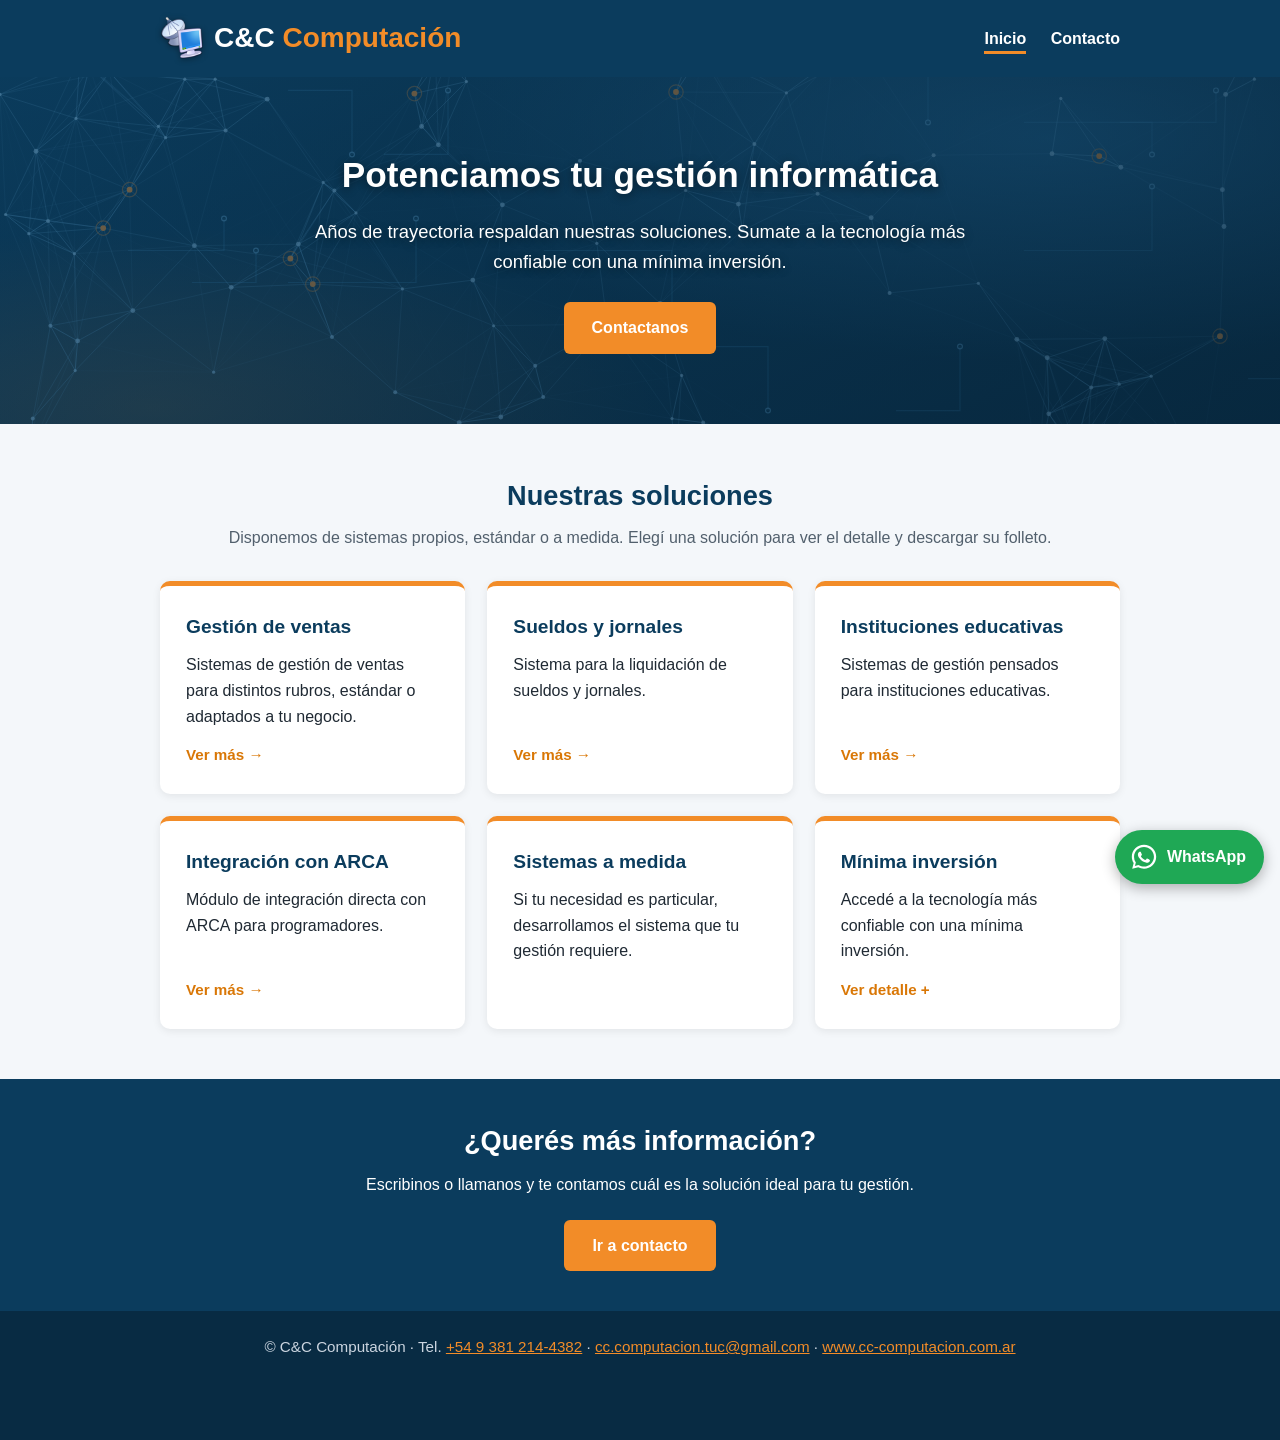
<file: index.html>
<!DOCTYPE html>
<html lang="es">
<head>
  <meta charset="UTF-8">
  <meta name="viewport" content="width=device-width, initial-scale=1">
  <title>C&C Computación | Sistemas de gestión</title>
  <meta name="description" content="C&C Computación: sistemas de gestión de ventas, sueldos y jornales, sistemas para instituciones educativas y módulo de integración con ARCA para programadores.">
  <link rel="icon" href="imagenes/favicon.ico" sizes="any">
  <link rel="icon" type="image/png" href="imagenes/logo.png">
  <link rel="canonical" href="https://cc-computacion.com.ar/">
  <link rel="stylesheet" href="estilos.css">
  <script type="application/ld+json">
  {
    "@context": "https://schema.org",
    "@type": "Organization",
    "name": "C&C Computación",
    "url": "https://cc-computacion.com.ar/",
    "logo": "https://cc-computacion.com.ar/imagenes/logo.png",
    "email": "cc.computacion.tuc@gmail.com",
    "telephone": "+54 9 381 2144382",
    "description": "Sistemas de gestión de ventas, sueldos y jornales, sistemas para instituciones educativas y módulo de integración con ARCA para programadores."
  }
  </script>
</head>
<body>

<header>
  <div class="contenedor">
    <a class="logo" href="index.html"><img src="imagenes/logo.png" alt="" width="44" height="44"><span class="nombre">C&amp;C <span>Computación</span></span></a>
    <nav>
      <a class="activo" href="index.html">Inicio</a>
      <a href="contacto.html">Contacto</a>
    </nav>
  </div>
</header>

<div class="portada">
  <h1>Potenciamos tu gestión informática</h1>
  <p>Años de trayectoria respaldan nuestras soluciones. Sumate a la tecnología más confiable con una mínima inversión.</p>
  <a class="boton" href="contacto.html">Contactanos</a>
</div>

<section id="soluciones">
  <div class="contenedor">
    <h2>Nuestras soluciones</h2>
    <p class="subtitulo">Disponemos de sistemas propios, estándar o a medida. Elegí una solución para ver el detalle y descargar su folleto.</p>

    <div class="tarjetas">

      <!-- Gestión de ventas -->
      <div class="tarjeta con-enlace">
        <h3>Gestión de ventas</h3>
        <p>Sistemas de gestión de ventas para distintos rubros, estándar o adaptados a tu negocio.</p>
        <a class="ver-mas" href="gestion-de-ventas.html">Ver más &rarr;</a>
      </div>

      <!-- Sueldos y jornales -->
      <div class="tarjeta con-enlace">
        <h3>Sueldos y jornales</h3>
        <p>Sistema para la liquidación de sueldos y jornales.</p>
        <a class="ver-mas" href="sueldos-y-jornales.html">Ver más &rarr;</a>
      </div>

      <!-- Instituciones educativas -->
      <div class="tarjeta con-enlace">
        <h3>Instituciones educativas</h3>
        <p>Sistemas de gestión pensados para instituciones educativas.</p>
        <a class="ver-mas" href="instituciones-educativas.html">Ver más &rarr;</a>
      </div>

      <!-- Integración con ARCA -->
      <div class="tarjeta con-enlace">
        <h3>Integración con ARCA</h3>
        <p>Módulo de integración directa con ARCA para programadores.</p>
        <a class="ver-mas" href="integracion-arca.html">Ver más &rarr;</a>
      </div>

      <!-- Sistemas a medida (sin detalle) -->
      <div class="tarjeta">
        <h3>Sistemas a medida</h3>
        <p>Si tu necesidad es particular, desarrollamos el sistema que tu gestión requiere.</p>
      </div>

      <!-- Mínima inversión -->
      <details class="tarjeta">
        <summary>
          <h3>Mínima inversión</h3>
          <span class="resumen">Accedé a la tecnología más confiable con una mínima inversión.</span>
          <span class="mas"></span>
        </summary>
        <div class="detalle">
          <p>Con una mínima inversión se instala el sistema en la modalidad actual, donde quedan habilitadas todas las funciones disponibles.</p>
          <div class="miniaturas">
            <a href="#v-cuota-1"><img src="imagenes/cuota-1.jpg" alt="Notebook con un sistema de gestión y una alcancía: grandes resultados con poca inversión" loading="lazy"></a>
          </div>
        </div>
      </details>

    </div>
  </div>
</section>

<div class="franja">
  <h2>¿Querés más información?</h2>
  <p>Escribinos o llamanos y te contamos cuál es la solución ideal para tu gestión.</p>
  <a class="boton" href="contacto.html">Ir a contacto</a>
</div>

<footer>
  <p>&copy; C&amp;C Computación &middot; Tel. <a href="tel:+5493812144382">+54 9 381 214-4382</a> &middot; <a href="mailto:cc.computacion.tuc@gmail.com">cc.computacion.tuc@gmail.com</a> &middot; <a href="https://cc-computacion.com.ar/">www.cc-computacion.com.ar</a></p>
</footer>

<!-- Visor de imágenes: se abre al tocar una miniatura, se cierra tocando la imagen o la X -->
<div class="visor" id="v-cuota-1"><a class="fondo" href="#cerrar"><img src="imagenes/cuota-1.jpg" alt="Notebook con un sistema de gestión y una alcancía: grandes resultados con poca inversión"></a><a class="cerrar" href="#cerrar" aria-label="Cerrar">&times;</a></div>


<!-- Botón flotante de WhatsApp (para cambiar el número: modificar 5493812144382 en el enlace) -->
<a class="wa-flotante" href="https://wa.me/5493812144382?text=Hola%2C%20quisiera%20consultar%20por%20sus%20sistemas" target="_blank" rel="noopener" aria-label="Escribinos por WhatsApp">
  <svg viewBox="0 0 32 32" width="30" height="30" aria-hidden="true"><path fill="#fff" d="M16 3C8.8 3 3 8.6 3 15.6c0 2.5.7 4.8 2 6.8L3.4 28.6l6.4-1.6c1.9 1 4 1.5 6.2 1.5 7.2 0 13-5.600 13-12.700S23.200 3 16 3zm0 23.200c-2 0-3.900-.5-5.500-1.500l-.4-.2-3.800 1 1-3.700-.3-.4a10.200 10.200 0 0 1-1.600-5.500C5.400 10 10.200 5.400 16 5.400s10.600 4.600 10.600 10.300S21.800 26.200 16 26.200z"/><path fill="#fff" d="M21.600 18.600c-.3-.2-1.800-.9-2.100-1s-.5-.2-.7.200-.8 1-1 1.200-.4.200-.7.100c-1.900-.9-3.100-1.700-4.300-3.700-.3-.5.300-.5.900-1.600.1-.2.100-.4 0-.5l-1-2.300c-.2-.6-.5-.5-.7-.5h-.6c-.2 0-.5.100-.8.400-.3.300-1.100 1.100-1.100 2.600s1.100 3 1.300 3.200c.2.200 2.200 3.400 5.400 4.700 2 .8 2.800.9 3.800.7.600-.1 1.800-.7 2.100-1.500.3-.7.300-1.300.2-1.500-.1-.1-.3-.2-.6-.3z"/></svg>
  <span>WhatsApp</span>
</a>

<!-- Cloudflare Web Analytics -->
<script type='module' src='https://static.cloudflareinsights.com/beacon.min.js' data-cf-beacon='{"token": "4ed7477ac953408792ed2cefcf064b0b"}'></script>
<!-- End Cloudflare Web Analytics -->

</body>
</html>
</file>
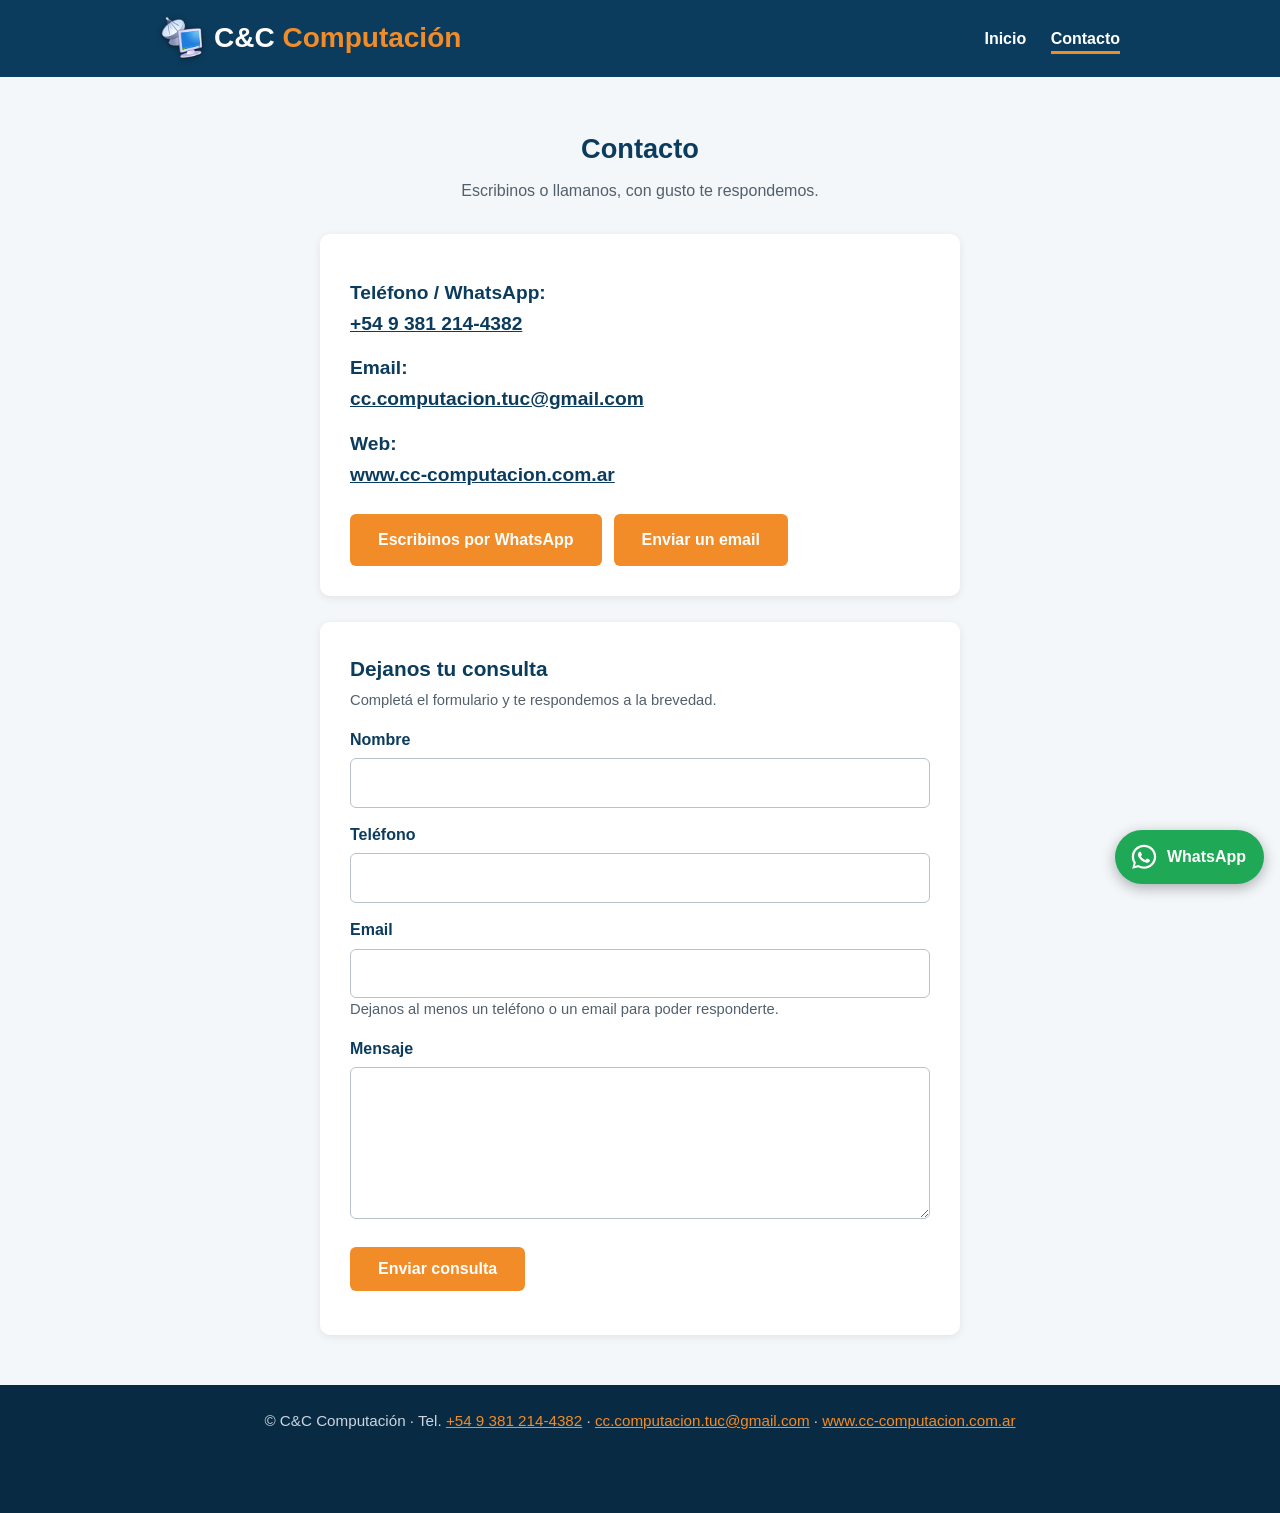
<file: contacto.html>
<!DOCTYPE html>
<html lang="es">
<head>
  <meta charset="UTF-8">
  <meta name="viewport" content="width=device-width, initial-scale=1">
  <title>Contacto | C&C Computación</title>
  <meta name="description" content="Contactá a C&C Computación por teléfono, WhatsApp o email.">
  <link rel="icon" href="imagenes/favicon.ico" sizes="any">
  <link rel="icon" type="image/png" href="imagenes/logo.png">
  <link rel="canonical" href="https://cc-computacion.com.ar/contacto.html">
  <link rel="stylesheet" href="estilos.css">
</head>
<body>

<header>
  <div class="contenedor">
    <a class="logo" href="index.html"><img src="imagenes/logo.png" alt="" width="44" height="44"><span class="nombre">C&amp;C <span>Computación</span></span></a>
    <nav>
      <a href="index.html">Inicio</a>
      <a class="activo" href="contacto.html">Contacto</a>
    </nav>
  </div>
</header>

<section>
  <div class="contenedor">
    <h2>Contacto</h2>
    <p class="subtitulo">Escribinos o llamanos, con gusto te respondemos.</p>

    <div class="contacto-caja">
      <p class="dato"><strong>Teléfono / WhatsApp:</strong><br>
        <a href="tel:+5493812144382">+54 9 381 214-4382</a></p>
      <p class="dato"><strong>Email:</strong><br>
        <a href="mailto:cc.computacion.tuc@gmail.com">cc.computacion.tuc@gmail.com</a></p>

      <p class="dato"><strong>Web:</strong><br>
        <a href="https://cc-computacion.com.ar/">www.cc-computacion.com.ar</a></p>

      <div class="botones-contacto">
        <a class="boton" href="https://wa.me/5493812144382?text=Hola%2C%20quisiera%20consultar%20por%20sus%20sistemas" target="_blank" rel="noopener">Escribinos por WhatsApp</a>
        <a class="boton" href="mailto:cc.computacion.tuc@gmail.com?subject=Consulta%20desde%20la%20web">Enviar un email</a>
      </div>
    </div>

    <div class="contacto-caja formulario">
      <h3>Dejanos tu consulta</h3>
      <p class="aclaracion">Completá el formulario y te respondemos a la brevedad.</p>

      <form id="form-contacto" action="https://api.web3forms.com/submit" method="POST">
        <input type="hidden" name="access_key" value="c9477fc2-1341-4d7d-b4aa-8e0a6c122b3a">
        <input type="hidden" name="subject" value="Consulta desde la web de C&C Computación">
        <input type="hidden" name="from_name" value="Web C&C Computación">
        <input type="checkbox" name="botcheck" class="trampa" tabindex="-1" autocomplete="off" aria-hidden="true">

        <label for="nombre">Nombre</label>
        <input type="text" id="nombre" name="name" required autocomplete="name">

        <label for="telefono">Teléfono</label>
        <input type="tel" id="telefono" name="telefono" autocomplete="tel">

        <label for="email">Email</label>
        <input type="email" id="email" name="email" autocomplete="email">
        <p class="aclaracion">Dejanos al menos un teléfono o un email para poder responderte.</p>

        <label for="mensaje">Mensaje</label>
        <textarea id="mensaje" name="message" rows="5" required></textarea>

        <button type="submit" class="boton" id="enviar">Enviar consulta</button>
        <p id="resultado" role="status" aria-live="polite"></p>
      </form>
    </div>
  </div>
</section>

<script>
  // Envío del formulario sin salir de la página (servicio Web3Forms)
  (function () {
    var form = document.getElementById("form-contacto");
    var boton = document.getElementById("enviar");
    var aviso = document.getElementById("resultado");

    function mostrar(texto, ok) {
      aviso.textContent = texto;
      aviso.className = ok ? "ok" : "error";
    }

    form.addEventListener("submit", function (e) {
      e.preventDefault();
      if (!form.telefono.value.trim() && !form.email.value.trim()) {
        mostrar("Por favor dejanos un teléfono o un email para poder responderte.", false);
        return;
      }
      boton.disabled = true;
      boton.textContent = "Enviando...";
      aviso.textContent = "";

      var datos = {};
      new FormData(form).forEach(function (valor, clave) { datos[clave] = valor; });

      fetch(form.action, {
        method: "POST",
        headers: { "Content-Type": "application/json", "Accept": "application/json" },
        body: JSON.stringify(datos)
      })
        .then(function (r) { return r.json(); })
        .then(function (r) {
          if (r.success) {
            mostrar("¡Gracias! Recibimos tu consulta y te respondemos a la brevedad.", true);
            form.reset();
          } else {
            mostrar("No pudimos enviar el mensaje. Probá de nuevo o escribinos por WhatsApp al +54 9 381 214-4382.", false);
          }
        })
        .catch(function () {
          mostrar("No pudimos enviar el mensaje. Probá de nuevo o escribinos por WhatsApp al +54 9 381 214-4382.", false);
        })
        .then(function () {
          boton.disabled = false;
          boton.textContent = "Enviar consulta";
        });
    });
  })();
</script>

<footer>
  <p>&copy; C&amp;C Computación &middot; Tel. <a href="tel:+5493812144382">+54 9 381 214-4382</a> &middot; <a href="mailto:cc.computacion.tuc@gmail.com">cc.computacion.tuc@gmail.com</a> &middot; <a href="https://cc-computacion.com.ar/">www.cc-computacion.com.ar</a></p>
</footer>


<!-- Botón flotante de WhatsApp (para cambiar el número: modificar 5493812144382 en el enlace) -->
<a class="wa-flotante" href="https://wa.me/5493812144382?text=Hola%2C%20quisiera%20consultar%20por%20sus%20sistemas" target="_blank" rel="noopener" aria-label="Escribinos por WhatsApp">
  <svg viewBox="0 0 32 32" width="30" height="30" aria-hidden="true"><path fill="#fff" d="M16 3C8.8 3 3 8.6 3 15.6c0 2.5.7 4.8 2 6.8L3.4 28.6l6.4-1.6c1.9 1 4 1.5 6.2 1.5 7.2 0 13-5.600 13-12.700S23.200 3 16 3zm0 23.200c-2 0-3.900-.5-5.500-1.500l-.4-.2-3.800 1 1-3.700-.3-.4a10.200 10.200 0 0 1-1.600-5.500C5.400 10 10.200 5.400 16 5.400s10.600 4.600 10.600 10.300S21.800 26.200 16 26.200z"/><path fill="#fff" d="M21.600 18.600c-.3-.2-1.800-.9-2.100-1s-.5-.2-.7.200-.8 1-1 1.200-.4.200-.7.100c-1.900-.9-3.100-1.700-4.300-3.700-.3-.5.300-.5.900-1.600.1-.2.100-.4 0-.5l-1-2.300c-.2-.6-.5-.5-.7-.5h-.6c-.2 0-.5.100-.8.400-.3.300-1.100 1.100-1.100 2.600s1.100 3 1.300 3.200c.2.200 2.200 3.400 5.400 4.700 2 .8 2.800.9 3.800.7.600-.1 1.800-.7 2.100-1.500.3-.7.300-1.300.2-1.500-.1-.1-.3-.2-.6-.3z"/></svg>
  <span>WhatsApp</span>
</a>

<!-- Cloudflare Web Analytics -->
<script type='module' src='https://static.cloudflareinsights.com/beacon.min.js' data-cf-beacon='{"token": "4ed7477ac953408792ed2cefcf064b0b"}'></script>
<!-- End Cloudflare Web Analytics -->

</body>
</html>
</file>
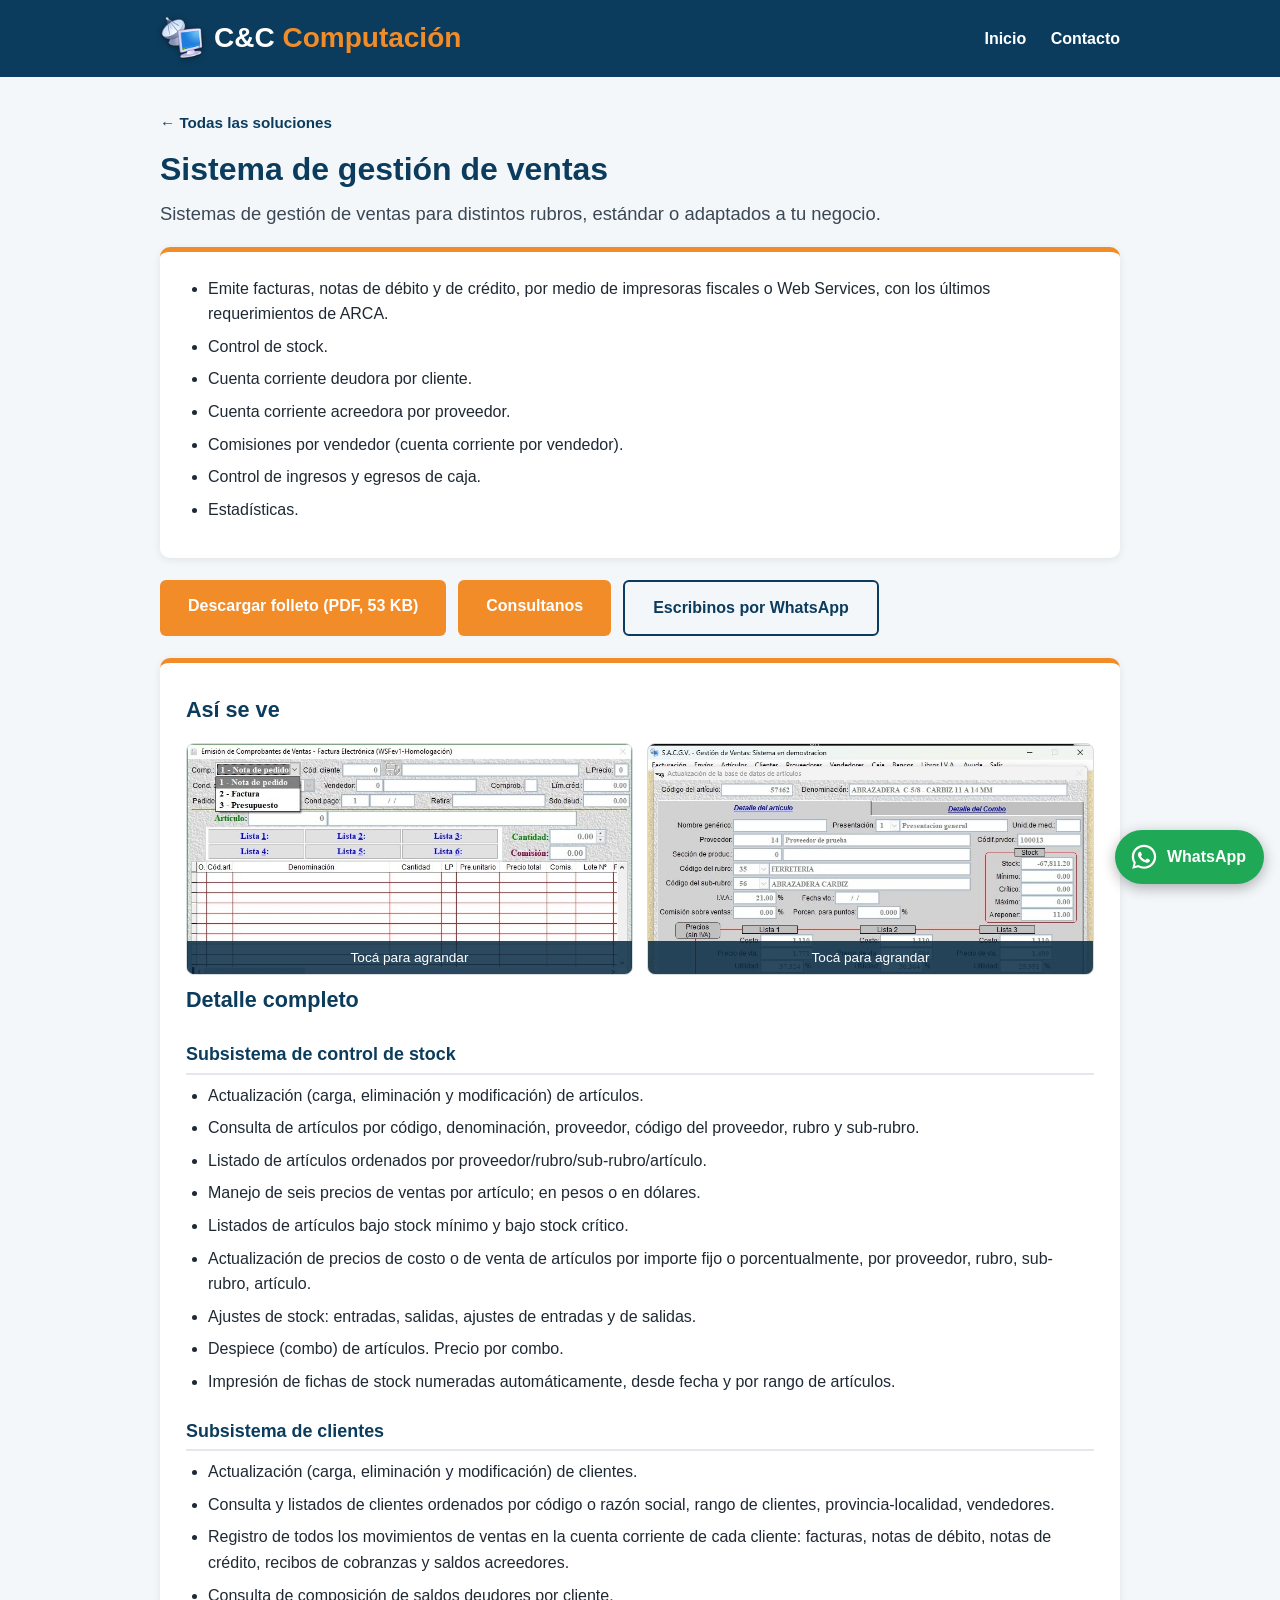
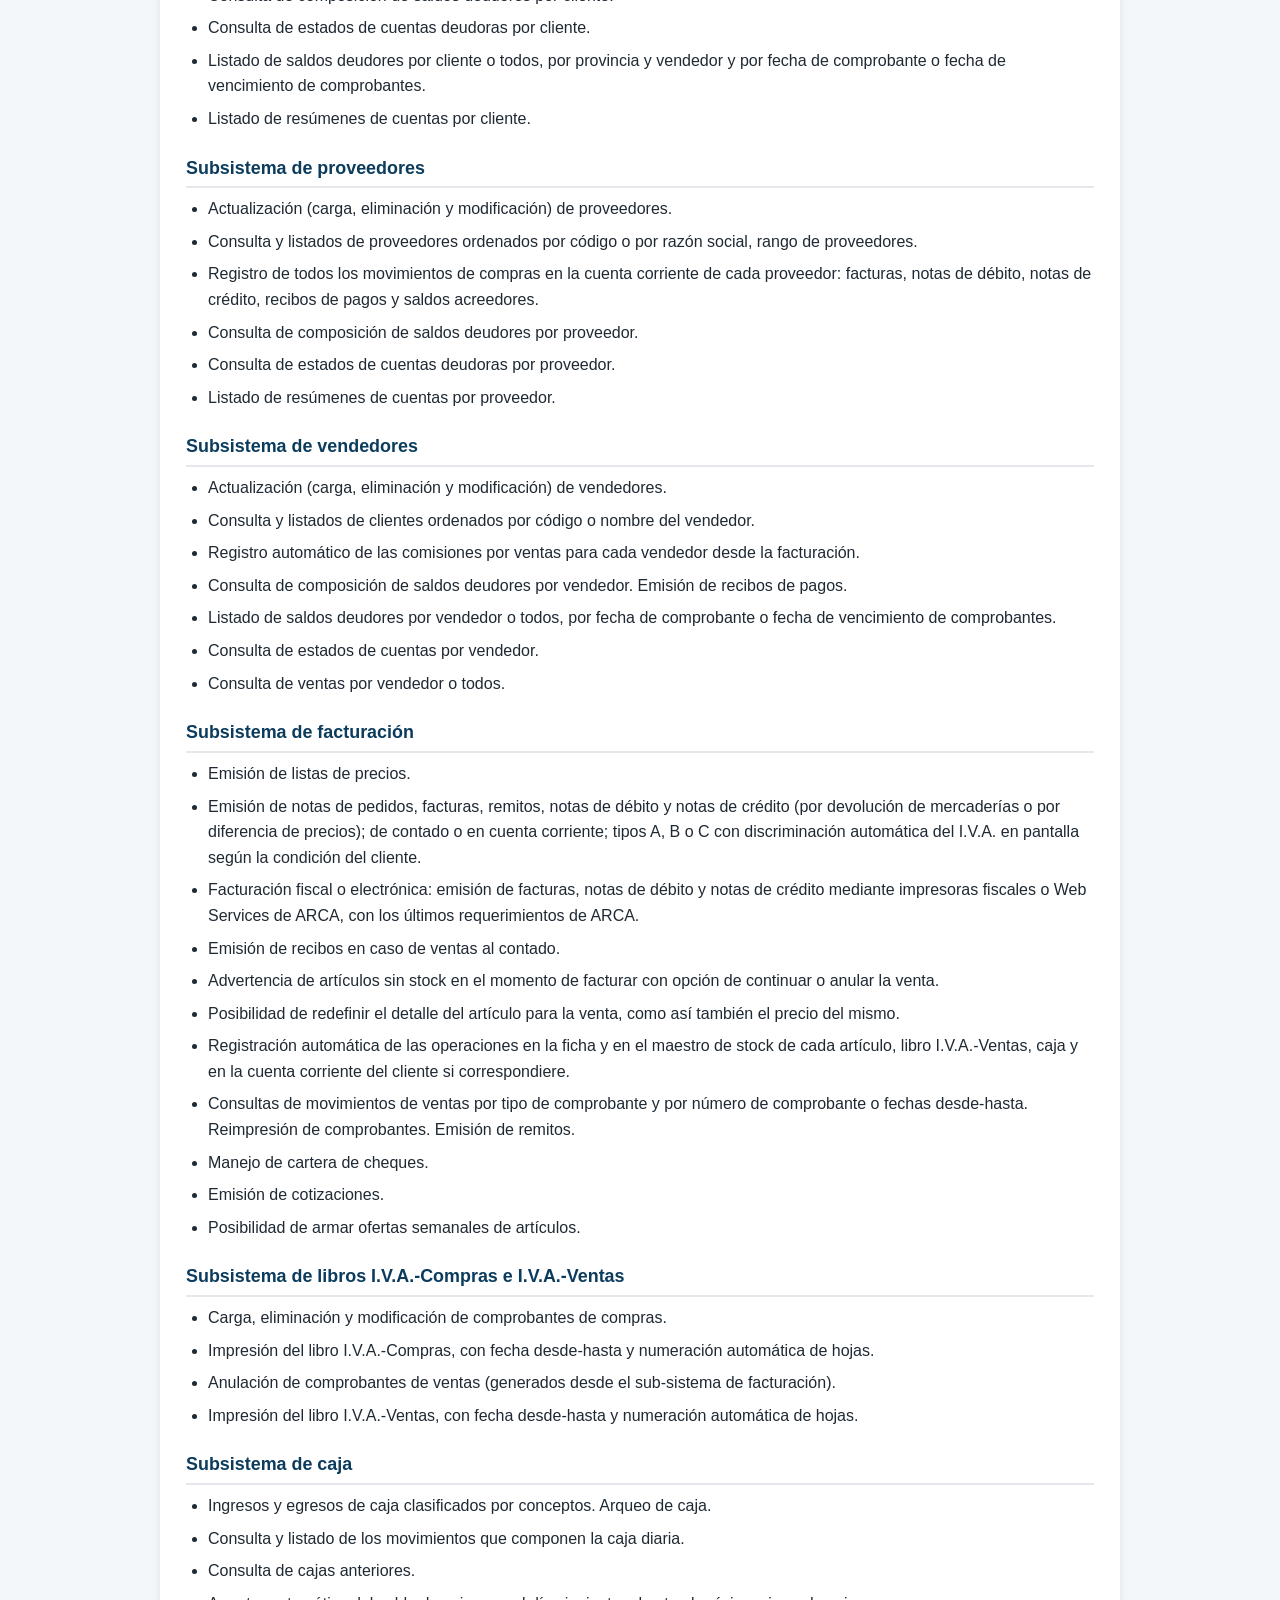
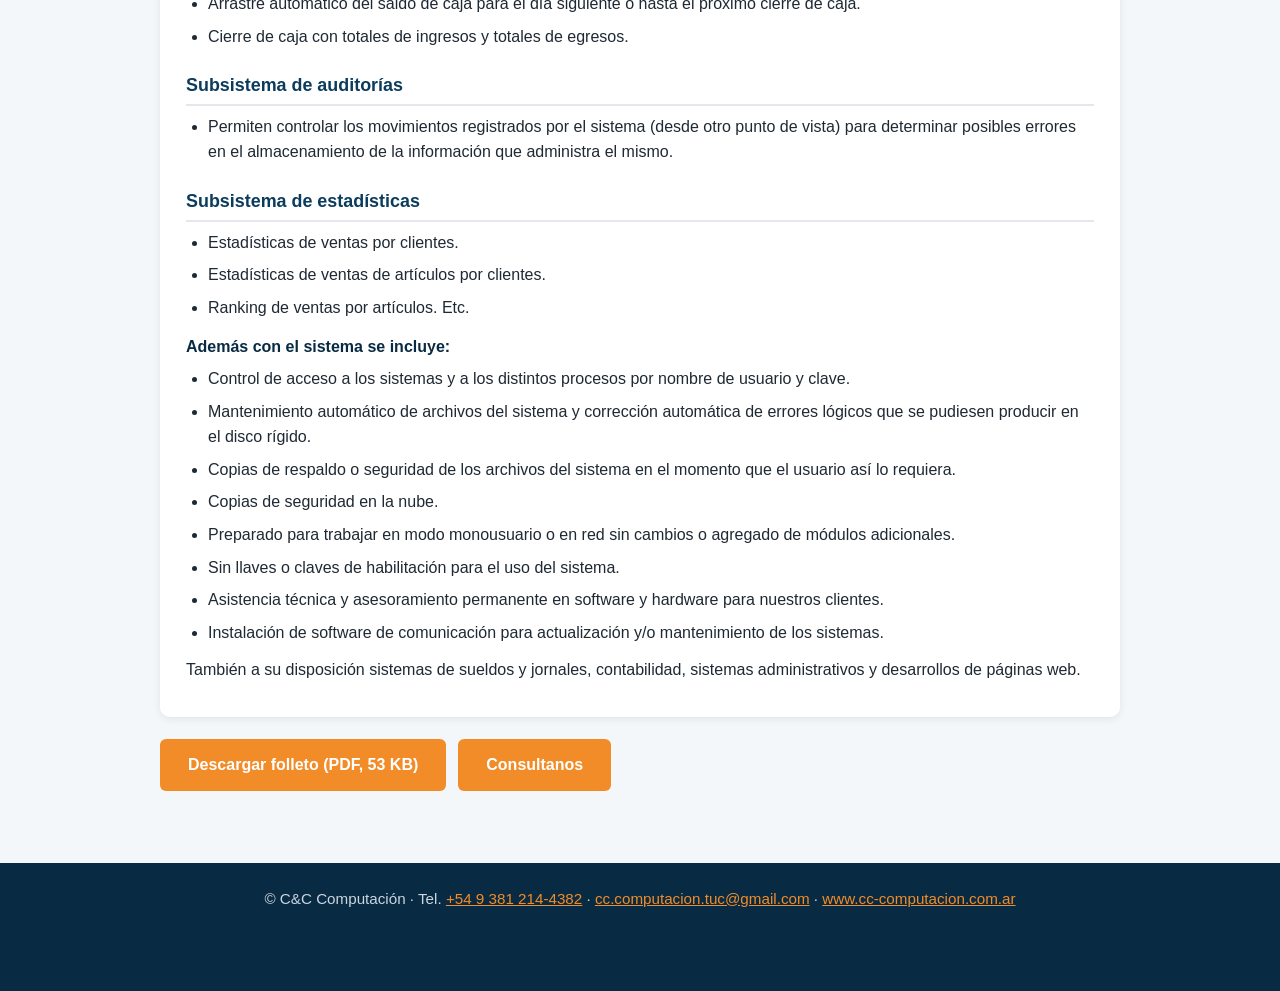
<file: gestion-de-ventas.html>
<!DOCTYPE html>
<html lang="es">
<head>
  <meta charset="UTF-8">
  <meta name="viewport" content="width=device-width, initial-scale=1">
  <title>Sistema de gestión de ventas | C&amp;C Computación</title>
  <meta name="description" content="Sistema de gestión de ventas para distintos rubros, con facturación fiscal o electrónica (ARCA), control de stock, cuentas corrientes, comisiones por vendedor, caja y estadísticas.">
  <link rel="icon" href="imagenes/favicon.ico" sizes="any">
  <link rel="icon" type="image/png" href="imagenes/logo.png">
  <link rel="canonical" href="https://cc-computacion.com.ar/gestion-de-ventas.html">
  <link rel="stylesheet" href="estilos.css">
</head>
<body>

<header>
  <div class="contenedor">
    <a class="logo" href="index.html"><img src="imagenes/logo.png" alt="" width="44" height="44"><span class="nombre">C&amp;C <span>Computación</span></span></a>
    <nav>
      <a href="index.html">Inicio</a>
      <a href="contacto.html">Contacto</a>
    </nav>
  </div>
</header>

<section class="pagina">
  <div class="contenedor">
    <p class="migas"><a href="index.html#soluciones">&larr; Todas las soluciones</a></p>
    <h1>Sistema de gestión de ventas</h1>
    <p class="bajada">Sistemas de gestión de ventas para distintos rubros, estándar o adaptados a tu negocio.</p>

    <div class="articulo">
      <ul><li>Emite facturas, notas de débito y de crédito, por medio de impresoras fiscales o Web Services, con los últimos requerimientos de ARCA.</li><li>Control de stock.</li><li>Cuenta corriente deudora por cliente.</li><li>Cuenta corriente acreedora por proveedor.</li><li>Comisiones por vendedor (cuenta corriente por vendedor).</li><li>Control de ingresos y egresos de caja.</li><li>Estadísticas.</li></ul>
    </div>

    <div class="acciones">
        <a class="boton" href="pdf/folleto-gestion-ventas.pdf" target="_blank" rel="noopener">Descargar folleto (PDF, 53 KB)</a>
        <a class="boton" href="contacto.html">Consultanos</a>
        <a class="boton secundario-oscuro" href="https://wa.me/5493812144382?text=Hola%2C%20quisiera%20consultar%20por%20sus%20sistemas" target="_blank" rel="noopener">Escribinos por WhatsApp</a>
    </div>

    <div class="articulo">
<h2 class="izq">Así se ve</h2>
<div class="miniaturas"><a href="#v-ventas-1"><img src="imagenes/ventas-1.jpg" alt="Pantalla de emisión de comprobantes de ventas con factura electrónica" loading="lazy"></a><a href="#v-ventas-2"><img src="imagenes/ventas-2.jpg" alt="Pantalla de actualización de la base de datos de artículos" loading="lazy"></a></div>
<h2 class="izq">Detalle completo</h2>
<h3>Subsistema de control de stock</h3>
<ul><li>Actualización (carga, eliminación y modificación) de artículos.</li><li>Consulta de artículos por código, denominación, proveedor, código del proveedor, rubro y sub-rubro.</li><li>Listado de artículos ordenados por proveedor/rubro/sub-rubro/artículo.</li><li>Manejo de seis precios de ventas por artículo; en pesos o en dólares.</li><li>Listados de artículos bajo stock mínimo y bajo stock crítico.</li><li>Actualización de precios de costo o de venta de artículos por importe fijo o porcentualmente, por proveedor, rubro, sub-rubro, artículo.</li><li>Ajustes de stock: entradas, salidas, ajustes de entradas y de salidas.</li><li>Despiece (combo) de artículos. Precio por combo.</li><li>Impresión de fichas de stock numeradas automáticamente, desde fecha y por rango de artículos.</li></ul>
<h3>Subsistema de clientes</h3>
<ul><li>Actualización (carga, eliminación y modificación) de clientes.</li><li>Consulta y listados de clientes ordenados por código o razón social, rango de clientes, provincia-localidad, vendedores.</li><li>Registro de todos los movimientos de ventas en la cuenta corriente de cada cliente: facturas, notas de débito, notas de crédito, recibos de cobranzas y saldos acreedores.</li><li>Consulta de composición de saldos deudores por cliente.</li><li>Consulta de estados de cuentas deudoras por cliente.</li><li>Listado de saldos deudores por cliente o todos, por provincia y vendedor y por fecha de comprobante o fecha de vencimiento de comprobantes.</li><li>Listado de resúmenes de cuentas por cliente.</li></ul>
<h3>Subsistema de proveedores</h3>
<ul><li>Actualización (carga, eliminación y modificación) de proveedores.</li><li>Consulta y listados de proveedores ordenados por código o por razón social, rango de proveedores.</li><li>Registro de todos los movimientos de compras en la cuenta corriente de cada proveedor: facturas, notas de débito, notas de crédito, recibos de pagos y saldos acreedores.</li><li>Consulta de composición de saldos deudores por proveedor.</li><li>Consulta de estados de cuentas deudoras por proveedor.</li><li>Listado de resúmenes de cuentas por proveedor.</li></ul>
<h3>Subsistema de vendedores</h3>
<ul><li>Actualización (carga, eliminación y modificación) de vendedores.</li><li>Consulta y listados de clientes ordenados por código o nombre del vendedor.</li><li>Registro automático de las comisiones por ventas para cada vendedor desde la facturación.</li><li>Consulta de composición de saldos deudores por vendedor. Emisión de recibos de pagos.</li><li>Listado de saldos deudores por vendedor o todos, por fecha de comprobante o fecha de vencimiento de comprobantes.</li><li>Consulta de estados de cuentas por vendedor.</li><li>Consulta de ventas por vendedor o todos.</li></ul>
<h3>Subsistema de facturación</h3>
<ul><li>Emisión de listas de precios.</li><li>Emisión de notas de pedidos, facturas, remitos, notas de débito y notas de crédito (por devolución de mercaderías o por diferencia de precios); de contado o en cuenta corriente; tipos A, B o C con discriminación automática del I.V.A. en pantalla según la condición del cliente.</li><li>Facturación fiscal o electrónica: emisión de facturas, notas de débito y notas de crédito mediante impresoras fiscales o Web Services de ARCA, con los últimos requerimientos de ARCA.</li><li>Emisión de recibos en caso de ventas al contado.</li><li>Advertencia de artículos sin stock en el momento de facturar con opción de continuar o anular la venta.</li><li>Posibilidad de redefinir el detalle del artículo para la venta, como así también el precio del mismo.</li><li>Registración automática de las operaciones en la ficha y en el maestro de stock de cada artículo, libro I.V.A.-Ventas, caja y en la cuenta corriente del cliente si correspondiere.</li><li>Consultas de movimientos de ventas por tipo de comprobante y por número de comprobante o fechas desde-hasta. Reimpresión de comprobantes. Emisión de remitos.</li><li>Manejo de cartera de cheques.</li><li>Emisión de cotizaciones.</li><li>Posibilidad de armar ofertas semanales de artículos.</li></ul>
<h3>Subsistema de libros I.V.A.-Compras e I.V.A.-Ventas</h3>
<ul><li>Carga, eliminación y modificación de comprobantes de compras.</li><li>Impresión del libro I.V.A.-Compras, con fecha desde-hasta y numeración automática de hojas.</li><li>Anulación de comprobantes de ventas (generados desde el sub-sistema de facturación).</li><li>Impresión del libro I.V.A.-Ventas, con fecha desde-hasta y numeración automática de hojas.</li></ul>
<h3>Subsistema de caja</h3>
<ul><li>Ingresos y egresos de caja clasificados por conceptos. Arqueo de caja.</li><li>Consulta y listado de los movimientos que componen la caja diaria.</li><li>Consulta de cajas anteriores.</li><li>Arrastre automático del saldo de caja para el día siguiente o hasta el próximo cierre de caja.</li><li>Cierre de caja con totales de ingresos y totales de egresos.</li></ul>
<h3>Subsistema de auditorías</h3>
<ul><li>Permiten controlar los movimientos registrados por el sistema (desde otro punto de vista) para determinar posibles errores en el almacenamiento de la información que administra el mismo.</li></ul>
<h3>Subsistema de estadísticas</h3>
<ul><li>Estadísticas de ventas por clientes.</li><li>Estadísticas de ventas de artículos por clientes.</li><li>Ranking de ventas por artículos. Etc.</li></ul>
<h4>Además con el sistema se incluye:</h4>
<ul><li>Control de acceso a los sistemas y a los distintos procesos por nombre de usuario y clave.</li><li>Mantenimiento automático de archivos del sistema y corrección automática de errores lógicos que se pudiesen producir en el disco rígido.</li><li>Copias de respaldo o seguridad de los archivos del sistema en el momento que el usuario así lo requiera.</li><li>Copias de seguridad en la nube.</li><li>Preparado para trabajar en modo monousuario o en red sin cambios o agregado de módulos adicionales.</li><li>Sin llaves o claves de habilitación para el uso del sistema.</li><li>Asistencia técnica y asesoramiento permanente en software y hardware para nuestros clientes.</li><li>Instalación de software de comunicación para actualización y/o mantenimiento de los sistemas.</li></ul>
<p>También a su disposición sistemas de sueldos y jornales, contabilidad, sistemas administrativos y desarrollos de páginas web.</p>
    </div>

    <div class="acciones">
        <a class="boton" href="pdf/folleto-gestion-ventas.pdf" target="_blank" rel="noopener">Descargar folleto (PDF, 53 KB)</a>
        <a class="boton" href="contacto.html">Consultanos</a>
    </div>
  </div>
</section>

<footer>
  <p>&copy; C&amp;C Computación &middot; Tel. <a href="tel:+5493812144382">+54 9 381 214-4382</a> &middot; <a href="mailto:cc.computacion.tuc@gmail.com">cc.computacion.tuc@gmail.com</a> &middot; <a href="https://cc-computacion.com.ar/">www.cc-computacion.com.ar</a></p>
</footer>

<div class="visor" id="v-ventas-1"><a class="fondo" href="#cerrar"><img src="imagenes/ventas-1.jpg" alt="Pantalla de emisión de comprobantes de ventas con factura electrónica"></a><a class="cerrar" href="#cerrar" aria-label="Cerrar">&times;</a></div>
<div class="visor" id="v-ventas-2"><a class="fondo" href="#cerrar"><img src="imagenes/ventas-2.jpg" alt="Pantalla de actualización de la base de datos de artículos"></a><a class="cerrar" href="#cerrar" aria-label="Cerrar">&times;</a></div>

<a class="wa-flotante" href="https://wa.me/5493812144382?text=Hola%2C%20quisiera%20consultar%20por%20sus%20sistemas" target="_blank" rel="noopener" aria-label="Escribinos por WhatsApp">
  <svg viewBox="0 0 32 32" width="30" height="30" aria-hidden="true"><path fill="#fff" d="M16 3C8.8 3 3 8.6 3 15.6c0 2.5.7 4.8 2 6.8L3.4 28.6l6.4-1.6c1.9 1 4 1.5 6.2 1.5 7.2 0 13-5.600 13-12.700S23.200 3 16 3zm0 23.200c-2 0-3.900-.5-5.500-1.500l-.4-.2-3.800 1 1-3.700-.3-.4a10.200 10.200 0 0 1-1.600-5.500C5.400 10 10.200 5.400 16 5.400s10.600 4.600 10.600 10.300S21.800 26.200 16 26.200z"/><path fill="#fff" d="M21.600 18.600c-.3-.2-1.800-.9-2.100-1s-.5-.2-.7.200-.8 1-1 1.200-.4.200-.7.100c-1.900-.9-3.100-1.700-4.300-3.700-.3-.5.300-.5.900-1.600.1-.2.100-.4 0-.5l-1-2.300c-.2-.6-.5-.5-.7-.5h-.6c-.2 0-.5.100-.8.400-.3.300-1.100 1.100-1.100 2.600s1.100 3 1.300 3.200c.2.200 2.200 3.400 5.400 4.700 2 .8 2.800.9 3.800.7.600-.1 1.800-.7 2.100-1.500.3-.7.300-1.300.2-1.500-.1-.1-.3-.2-.6-.3z"/></svg>
  <span>WhatsApp</span>
</a>

<!-- Cloudflare Web Analytics -->
<script type='module' src='https://static.cloudflareinsights.com/beacon.min.js' data-cf-beacon='{"token": "4ed7477ac953408792ed2cefcf064b0b"}'></script>
<!-- End Cloudflare Web Analytics -->

</body>
</html>
</file>
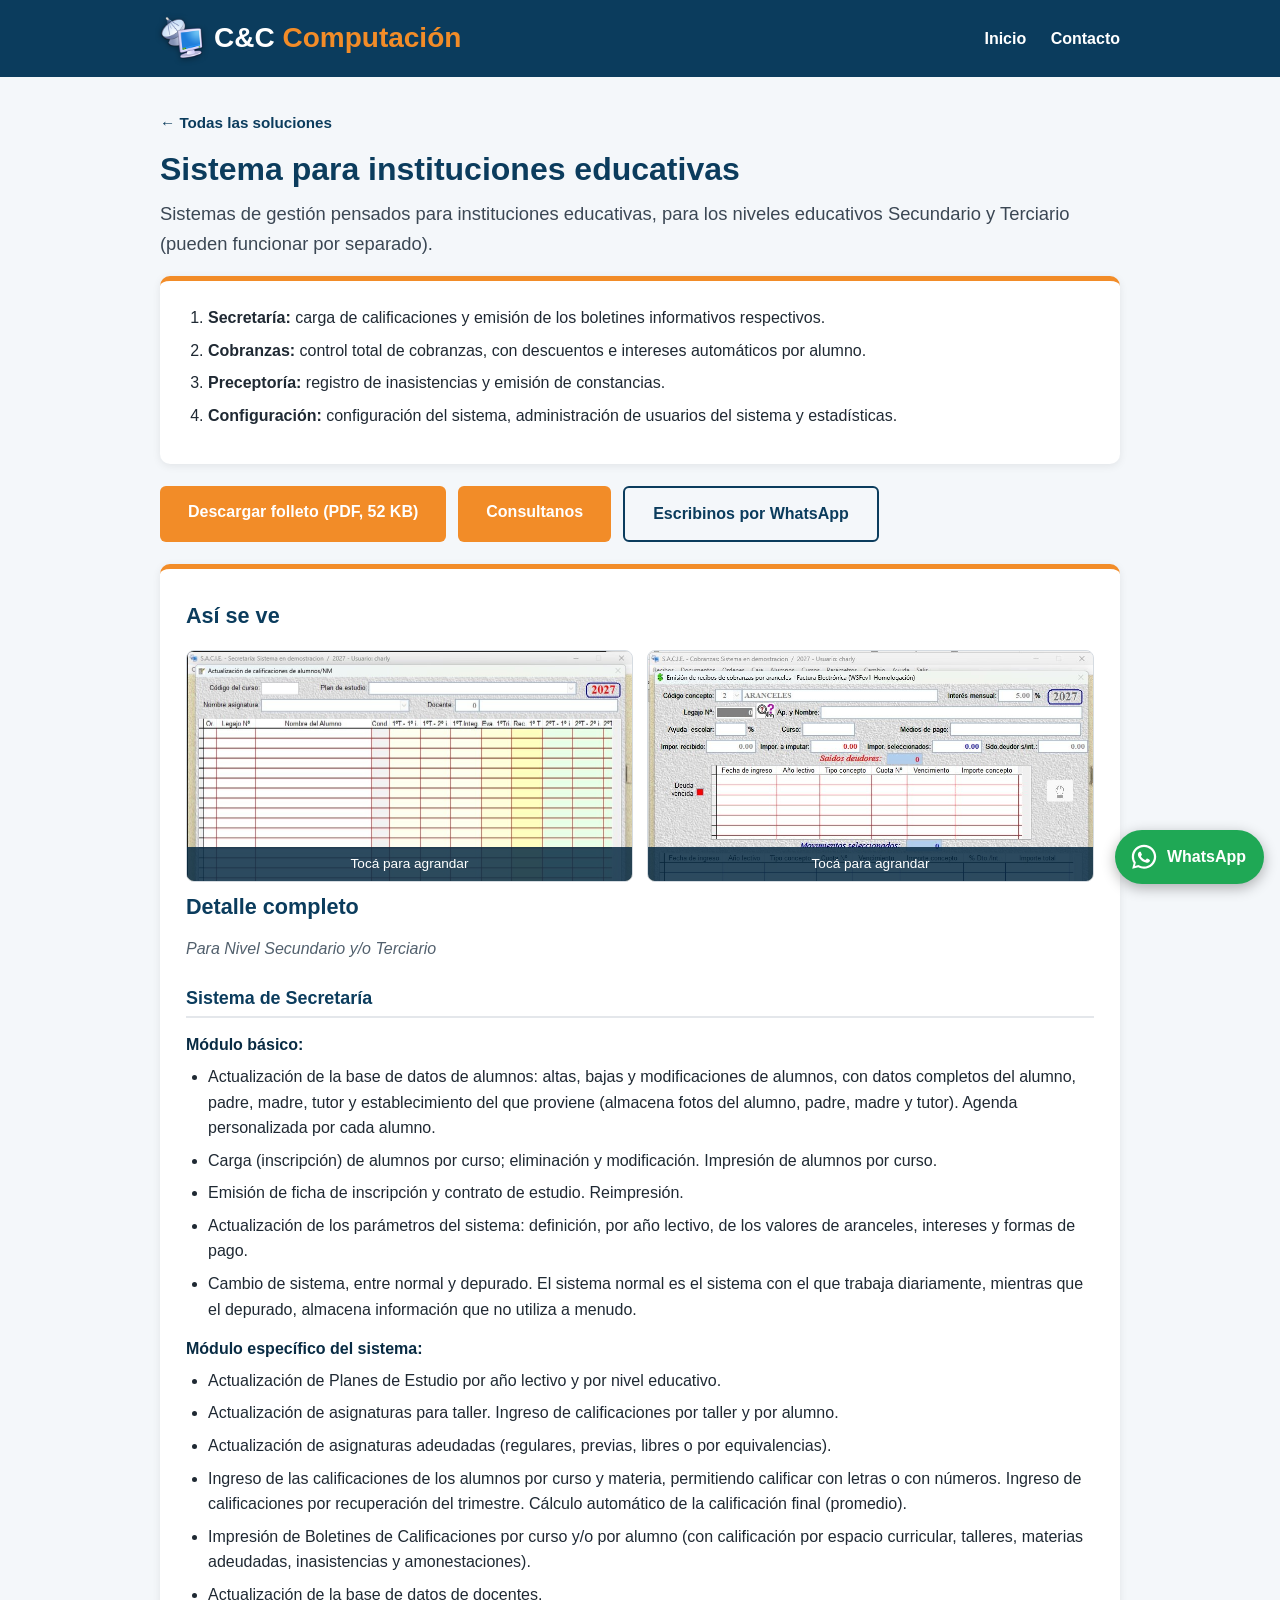
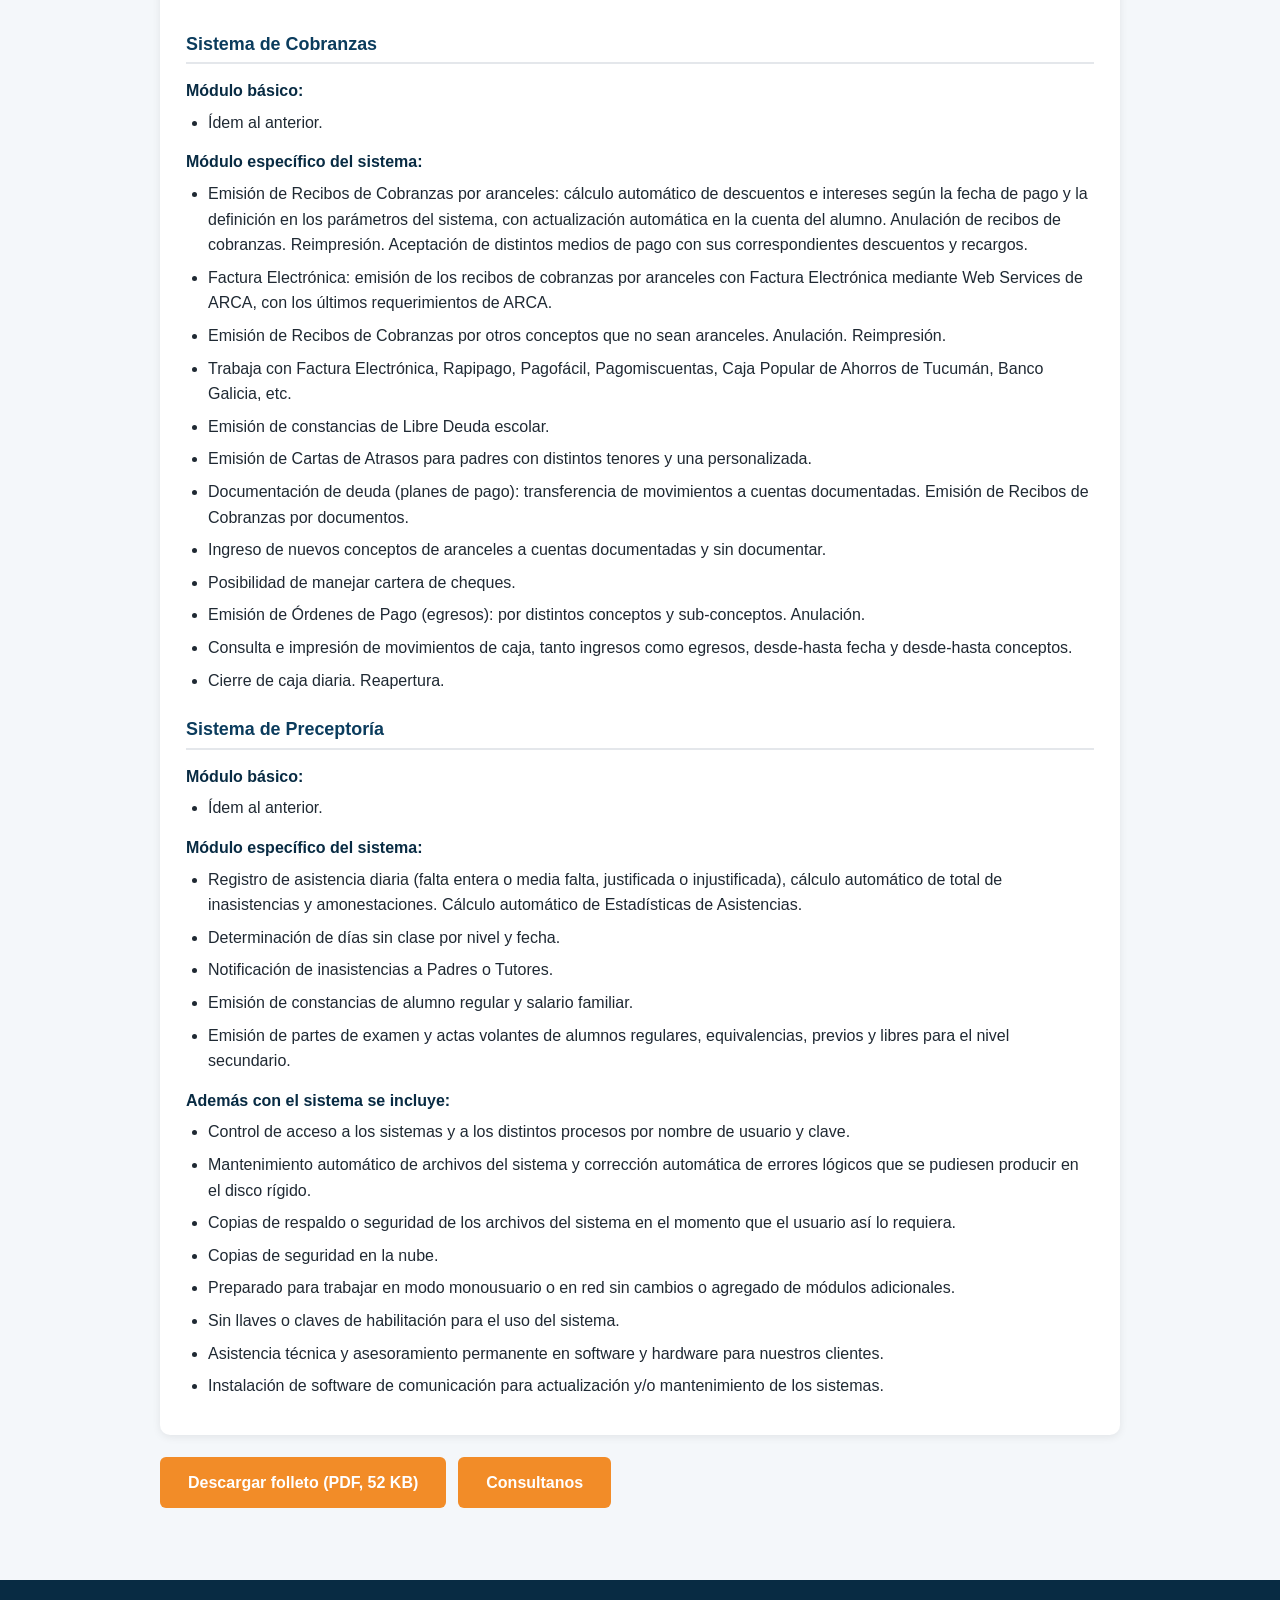
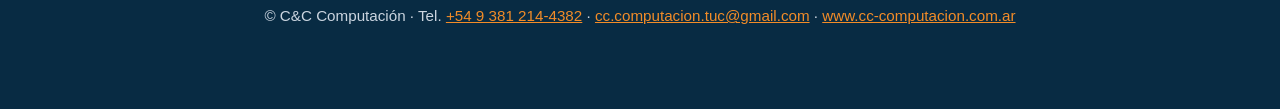
<file: instituciones-educativas.html>
<!DOCTYPE html>
<html lang="es">
<head>
  <meta charset="UTF-8">
  <meta name="viewport" content="width=device-width, initial-scale=1">
  <title>Sistema para instituciones educativas | C&amp;C Computación</title>
  <meta name="description" content="Sistema de gestión para instituciones educativas de nivel secundario y terciario: secretaría, cobranzas con factura electrónica, preceptoría y configuración.">
  <link rel="icon" href="imagenes/favicon.ico" sizes="any">
  <link rel="icon" type="image/png" href="imagenes/logo.png">
  <link rel="canonical" href="https://cc-computacion.com.ar/instituciones-educativas.html">
  <link rel="stylesheet" href="estilos.css">
</head>
<body>

<header>
  <div class="contenedor">
    <a class="logo" href="index.html"><img src="imagenes/logo.png" alt="" width="44" height="44"><span class="nombre">C&amp;C <span>Computación</span></span></a>
    <nav>
      <a href="index.html">Inicio</a>
      <a href="contacto.html">Contacto</a>
    </nav>
  </div>
</header>

<section class="pagina">
  <div class="contenedor">
    <p class="migas"><a href="index.html#soluciones">&larr; Todas las soluciones</a></p>
    <h1>Sistema para instituciones educativas</h1>
    <p class="bajada">Sistemas de gestión pensados para instituciones educativas, para los niveles educativos Secundario y Terciario (pueden funcionar por separado).</p>

    <div class="articulo">
      <ol><li><strong>Secretaría:</strong> carga de calificaciones y emisión de los boletines informativos respectivos.</li><li><strong>Cobranzas:</strong> control total de cobranzas, con descuentos e intereses automáticos por alumno.</li><li><strong>Preceptoría:</strong> registro de inasistencias y emisión de constancias.</li><li><strong>Configuración:</strong> configuración del sistema, administración de usuarios del sistema y estadísticas.</li></ol>
    </div>

    <div class="acciones">
        <a class="boton" href="pdf/folleto-instituciones-educativas.pdf" target="_blank" rel="noopener">Descargar folleto (PDF, 52 KB)</a>
        <a class="boton" href="contacto.html">Consultanos</a>
        <a class="boton secundario-oscuro" href="https://wa.me/5493812144382?text=Hola%2C%20quisiera%20consultar%20por%20sus%20sistemas" target="_blank" rel="noopener">Escribinos por WhatsApp</a>
    </div>

    <div class="articulo">
<h2 class="izq">Así se ve</h2>
<div class="miniaturas"><a href="#v-educativas-1"><img src="imagenes/educativas-1.jpg" alt="Pantalla de actualización de calificaciones de alumnos" loading="lazy"></a><a href="#v-educativas-2"><img src="imagenes/educativas-2.jpg" alt="Pantalla de emisión de recibos de cobranzas por aranceles" loading="lazy"></a></div>
<h2 class="izq">Detalle completo</h2>
<p class="nivel">Para Nivel Secundario y/o Terciario</p>
<h3>Sistema de Secretaría</h3>
<h4>Módulo básico:</h4>
<ul><li>Actualización de la base de datos de alumnos: altas, bajas y modificaciones de alumnos, con datos completos del alumno, padre, madre, tutor y establecimiento del que proviene (almacena fotos del alumno, padre, madre y tutor). Agenda personalizada por cada alumno.</li><li>Carga (inscripción) de alumnos por curso; eliminación y modificación. Impresión de alumnos por curso.</li><li>Emisión de ficha de inscripción y contrato de estudio. Reimpresión.</li><li>Actualización de los parámetros del sistema: definición, por año lectivo, de los valores de aranceles, intereses y formas de pago.</li><li>Cambio de sistema, entre normal y depurado. El sistema normal es el sistema con el que trabaja diariamente, mientras que el depurado, almacena información que no utiliza a menudo.</li></ul>
<h4>Módulo específico del sistema:</h4>
<ul><li>Actualización de Planes de Estudio por año lectivo y por nivel educativo.</li><li>Actualización de asignaturas para taller. Ingreso de calificaciones por taller y por alumno.</li><li>Actualización de asignaturas adeudadas (regulares, previas, libres o por equivalencias).</li><li>Ingreso de las calificaciones de los alumnos por curso y materia, permitiendo calificar con letras o con números. Ingreso de calificaciones por recuperación del trimestre. Cálculo automático de la calificación final (promedio).</li><li>Impresión de Boletines de Calificaciones por curso y/o por alumno (con calificación por espacio curricular, talleres, materias adeudadas, inasistencias y amonestaciones).</li><li>Actualización de la base de datos de docentes.</li></ul>
<h3>Sistema de Cobranzas</h3>
<h4>Módulo básico:</h4>
<ul><li>Ídem al anterior.</li></ul>
<h4>Módulo específico del sistema:</h4>
<ul><li>Emisión de Recibos de Cobranzas por aranceles: cálculo automático de descuentos e intereses según la fecha de pago y la definición en los parámetros del sistema, con actualización automática en la cuenta del alumno. Anulación de recibos de cobranzas. Reimpresión. Aceptación de distintos medios de pago con sus correspondientes descuentos y recargos.</li><li>Factura Electrónica: emisión de los recibos de cobranzas por aranceles con Factura Electrónica mediante Web Services de ARCA, con los últimos requerimientos de ARCA.</li><li>Emisión de Recibos de Cobranzas por otros conceptos que no sean aranceles. Anulación. Reimpresión.</li><li>Trabaja con Factura Electrónica, Rapipago, Pagofácil, Pagomiscuentas, Caja Popular de Ahorros de Tucumán, Banco Galicia, etc.</li><li>Emisión de constancias de Libre Deuda escolar.</li><li>Emisión de Cartas de Atrasos para padres con distintos tenores y una personalizada.</li><li>Documentación de deuda (planes de pago): transferencia de movimientos a cuentas documentadas. Emisión de Recibos de Cobranzas por documentos.</li><li>Ingreso de nuevos conceptos de aranceles a cuentas documentadas y sin documentar.</li><li>Posibilidad de manejar cartera de cheques.</li><li>Emisión de Órdenes de Pago (egresos): por distintos conceptos y sub-conceptos. Anulación.</li><li>Consulta e impresión de movimientos de caja, tanto ingresos como egresos, desde-hasta fecha y desde-hasta conceptos.</li><li>Cierre de caja diaria. Reapertura.</li></ul>
<h3>Sistema de Preceptoría</h3>
<h4>Módulo básico:</h4>
<ul><li>Ídem al anterior.</li></ul>
<h4>Módulo específico del sistema:</h4>
<ul><li>Registro de asistencia diaria (falta entera o media falta, justificada o injustificada), cálculo automático de total de inasistencias y amonestaciones. Cálculo automático de Estadísticas de Asistencias.</li><li>Determinación de días sin clase por nivel y fecha.</li><li>Notificación de inasistencias a Padres o Tutores.</li><li>Emisión de constancias de alumno regular y salario familiar.</li><li>Emisión de partes de examen y actas volantes de alumnos regulares, equivalencias, previos y libres para el nivel secundario.</li></ul>
<h4>Además con el sistema se incluye:</h4>
<ul><li>Control de acceso a los sistemas y a los distintos procesos por nombre de usuario y clave.</li><li>Mantenimiento automático de archivos del sistema y corrección automática de errores lógicos que se pudiesen producir en el disco rígido.</li><li>Copias de respaldo o seguridad de los archivos del sistema en el momento que el usuario así lo requiera.</li><li>Copias de seguridad en la nube.</li><li>Preparado para trabajar en modo monousuario o en red sin cambios o agregado de módulos adicionales.</li><li>Sin llaves o claves de habilitación para el uso del sistema.</li><li>Asistencia técnica y asesoramiento permanente en software y hardware para nuestros clientes.</li><li>Instalación de software de comunicación para actualización y/o mantenimiento de los sistemas.</li></ul>
    </div>

    <div class="acciones">
        <a class="boton" href="pdf/folleto-instituciones-educativas.pdf" target="_blank" rel="noopener">Descargar folleto (PDF, 52 KB)</a>
        <a class="boton" href="contacto.html">Consultanos</a>
    </div>
  </div>
</section>

<footer>
  <p>&copy; C&amp;C Computación &middot; Tel. <a href="tel:+5493812144382">+54 9 381 214-4382</a> &middot; <a href="mailto:cc.computacion.tuc@gmail.com">cc.computacion.tuc@gmail.com</a> &middot; <a href="https://cc-computacion.com.ar/">www.cc-computacion.com.ar</a></p>
</footer>

<div class="visor" id="v-educativas-1"><a class="fondo" href="#cerrar"><img src="imagenes/educativas-1.jpg" alt="Pantalla de actualización de calificaciones de alumnos"></a><a class="cerrar" href="#cerrar" aria-label="Cerrar">&times;</a></div>
<div class="visor" id="v-educativas-2"><a class="fondo" href="#cerrar"><img src="imagenes/educativas-2.jpg" alt="Pantalla de emisión de recibos de cobranzas por aranceles"></a><a class="cerrar" href="#cerrar" aria-label="Cerrar">&times;</a></div>

<a class="wa-flotante" href="https://wa.me/5493812144382?text=Hola%2C%20quisiera%20consultar%20por%20sus%20sistemas" target="_blank" rel="noopener" aria-label="Escribinos por WhatsApp">
  <svg viewBox="0 0 32 32" width="30" height="30" aria-hidden="true"><path fill="#fff" d="M16 3C8.8 3 3 8.6 3 15.6c0 2.5.7 4.8 2 6.8L3.4 28.6l6.4-1.6c1.9 1 4 1.5 6.2 1.5 7.2 0 13-5.600 13-12.700S23.200 3 16 3zm0 23.200c-2 0-3.900-.5-5.500-1.500l-.4-.2-3.800 1 1-3.700-.3-.4a10.200 10.200 0 0 1-1.600-5.500C5.400 10 10.200 5.400 16 5.400s10.600 4.600 10.600 10.300S21.800 26.200 16 26.200z"/><path fill="#fff" d="M21.600 18.600c-.3-.2-1.800-.9-2.100-1s-.5-.2-.7.200-.8 1-1 1.200-.4.200-.7.100c-1.900-.9-3.100-1.700-4.300-3.700-.3-.5.300-.5.900-1.600.1-.2.100-.4 0-.5l-1-2.300c-.2-.6-.5-.5-.7-.5h-.6c-.2 0-.5.100-.8.400-.3.300-1.100 1.100-1.100 2.600s1.100 3 1.300 3.200c.2.200 2.200 3.400 5.400 4.700 2 .8 2.800.9 3.800.7.600-.1 1.800-.7 2.100-1.500.3-.7.300-1.300.2-1.500-.1-.1-.3-.2-.6-.3z"/></svg>
  <span>WhatsApp</span>
</a>

<!-- Cloudflare Web Analytics -->
<script type='module' src='https://static.cloudflareinsights.com/beacon.min.js' data-cf-beacon='{"token": "4ed7477ac953408792ed2cefcf064b0b"}'></script>
<!-- End Cloudflare Web Analytics -->

</body>
</html>
</file>
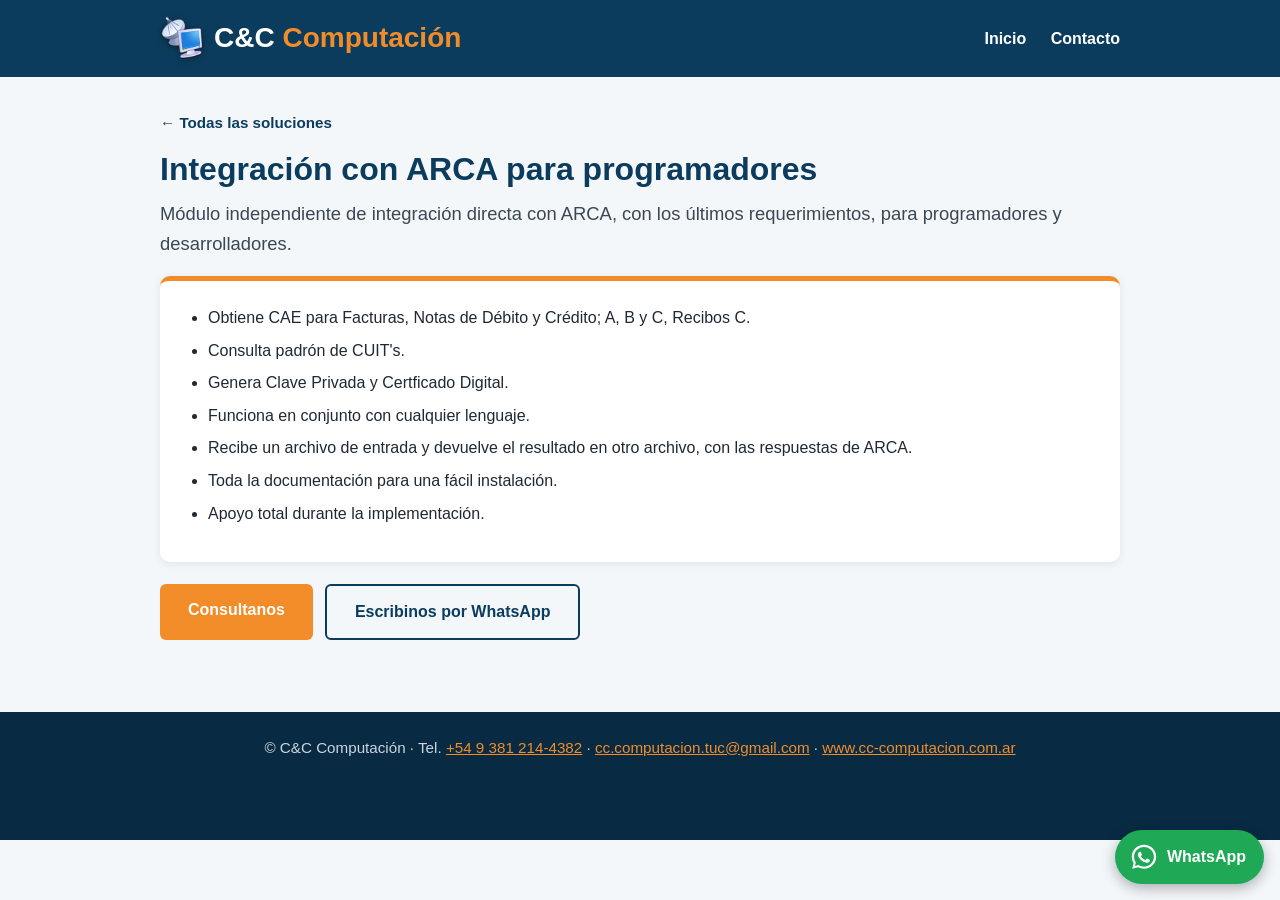
<file: integracion-arca.html>
<!DOCTYPE html>
<html lang="es">
<head>
  <meta charset="UTF-8">
  <meta name="viewport" content="width=device-width, initial-scale=1">
  <title>Módulo de integración con ARCA | C&amp;C Computación</title>
  <meta name="description" content="Módulo independiente de integración directa con ARCA, con los últimos requerimientos, para programadores y desarrolladores. Funciona con cualquier lenguaje.">
  <link rel="icon" href="imagenes/favicon.ico" sizes="any">
  <link rel="icon" type="image/png" href="imagenes/logo.png">
  <link rel="canonical" href="https://cc-computacion.com.ar/integracion-arca.html">
  <link rel="stylesheet" href="estilos.css">
</head>
<body>

<header>
  <div class="contenedor">
    <a class="logo" href="index.html"><img src="imagenes/logo.png" alt="" width="44" height="44"><span class="nombre">C&amp;C <span>Computación</span></span></a>
    <nav>
      <a href="index.html">Inicio</a>
      <a href="contacto.html">Contacto</a>
    </nav>
  </div>
</header>

<section class="pagina">
  <div class="contenedor">
    <p class="migas"><a href="index.html#soluciones">&larr; Todas las soluciones</a></p>
    <h1>Integración con ARCA para programadores</h1>
    <p class="bajada">Módulo independiente de integración directa con ARCA, con los últimos requerimientos, para programadores y desarrolladores.</p>

    <div class="articulo">
      <ul><li>Obtiene CAE para Facturas, Notas de Débito y Crédito; A, B y C, Recibos C.</li><li>Consulta padrón de CUIT's.</li><li>Genera Clave Privada y Certficado Digital.</li><li>Funciona en conjunto con cualquier lenguaje.</li><li>Recibe un archivo de entrada y devuelve el resultado en otro archivo, con las respuestas de ARCA.</li><li>Toda la documentación para una fácil instalación.</li><li>Apoyo total durante la implementación.</li></ul>
    </div>

    <div class="acciones">
        <a class="boton" href="contacto.html">Consultanos</a>
        <a class="boton secundario-oscuro" href="https://wa.me/5493812144382?text=Hola%2C%20quisiera%20consultar%20por%20sus%20sistemas" target="_blank" rel="noopener">Escribinos por WhatsApp</a>
    </div>


  </div>
</section>

<footer>
  <p>&copy; C&amp;C Computación &middot; Tel. <a href="tel:+5493812144382">+54 9 381 214-4382</a> &middot; <a href="mailto:cc.computacion.tuc@gmail.com">cc.computacion.tuc@gmail.com</a> &middot; <a href="https://cc-computacion.com.ar/">www.cc-computacion.com.ar</a></p>
</footer>



<a class="wa-flotante" href="https://wa.me/5493812144382?text=Hola%2C%20quisiera%20consultar%20por%20sus%20sistemas" target="_blank" rel="noopener" aria-label="Escribinos por WhatsApp">
  <svg viewBox="0 0 32 32" width="30" height="30" aria-hidden="true"><path fill="#fff" d="M16 3C8.8 3 3 8.6 3 15.6c0 2.5.7 4.8 2 6.8L3.4 28.6l6.4-1.6c1.9 1 4 1.5 6.2 1.5 7.2 0 13-5.600 13-12.700S23.200 3 16 3zm0 23.200c-2 0-3.900-.5-5.500-1.500l-.4-.2-3.800 1 1-3.700-.3-.4a10.200 10.200 0 0 1-1.600-5.500C5.400 10 10.200 5.400 16 5.400s10.600 4.600 10.600 10.300S21.800 26.200 16 26.200z"/><path fill="#fff" d="M21.600 18.600c-.3-.2-1.800-.9-2.100-1s-.5-.2-.7.200-.8 1-1 1.200-.4.200-.7.100c-1.900-.9-3.100-1.700-4.300-3.700-.3-.5.300-.5.900-1.600.1-.2.100-.4 0-.5l-1-2.300c-.2-.6-.5-.5-.7-.5h-.6c-.2 0-.5.100-.8.400-.3.300-1.100 1.100-1.100 2.600s1.100 3 1.300 3.200c.2.200 2.200 3.400 5.400 4.700 2 .8 2.800.9 3.800.7.600-.1 1.800-.7 2.100-1.500.3-.7.300-1.300.2-1.500-.1-.1-.3-.2-.6-.3z"/></svg>
  <span>WhatsApp</span>
</a>

<!-- Cloudflare Web Analytics -->
<script type='module' src='https://static.cloudflareinsights.com/beacon.min.js' data-cf-beacon='{"token": "4ed7477ac953408792ed2cefcf064b0b"}'></script>
<!-- End Cloudflare Web Analytics -->

</body>
</html>
</file>
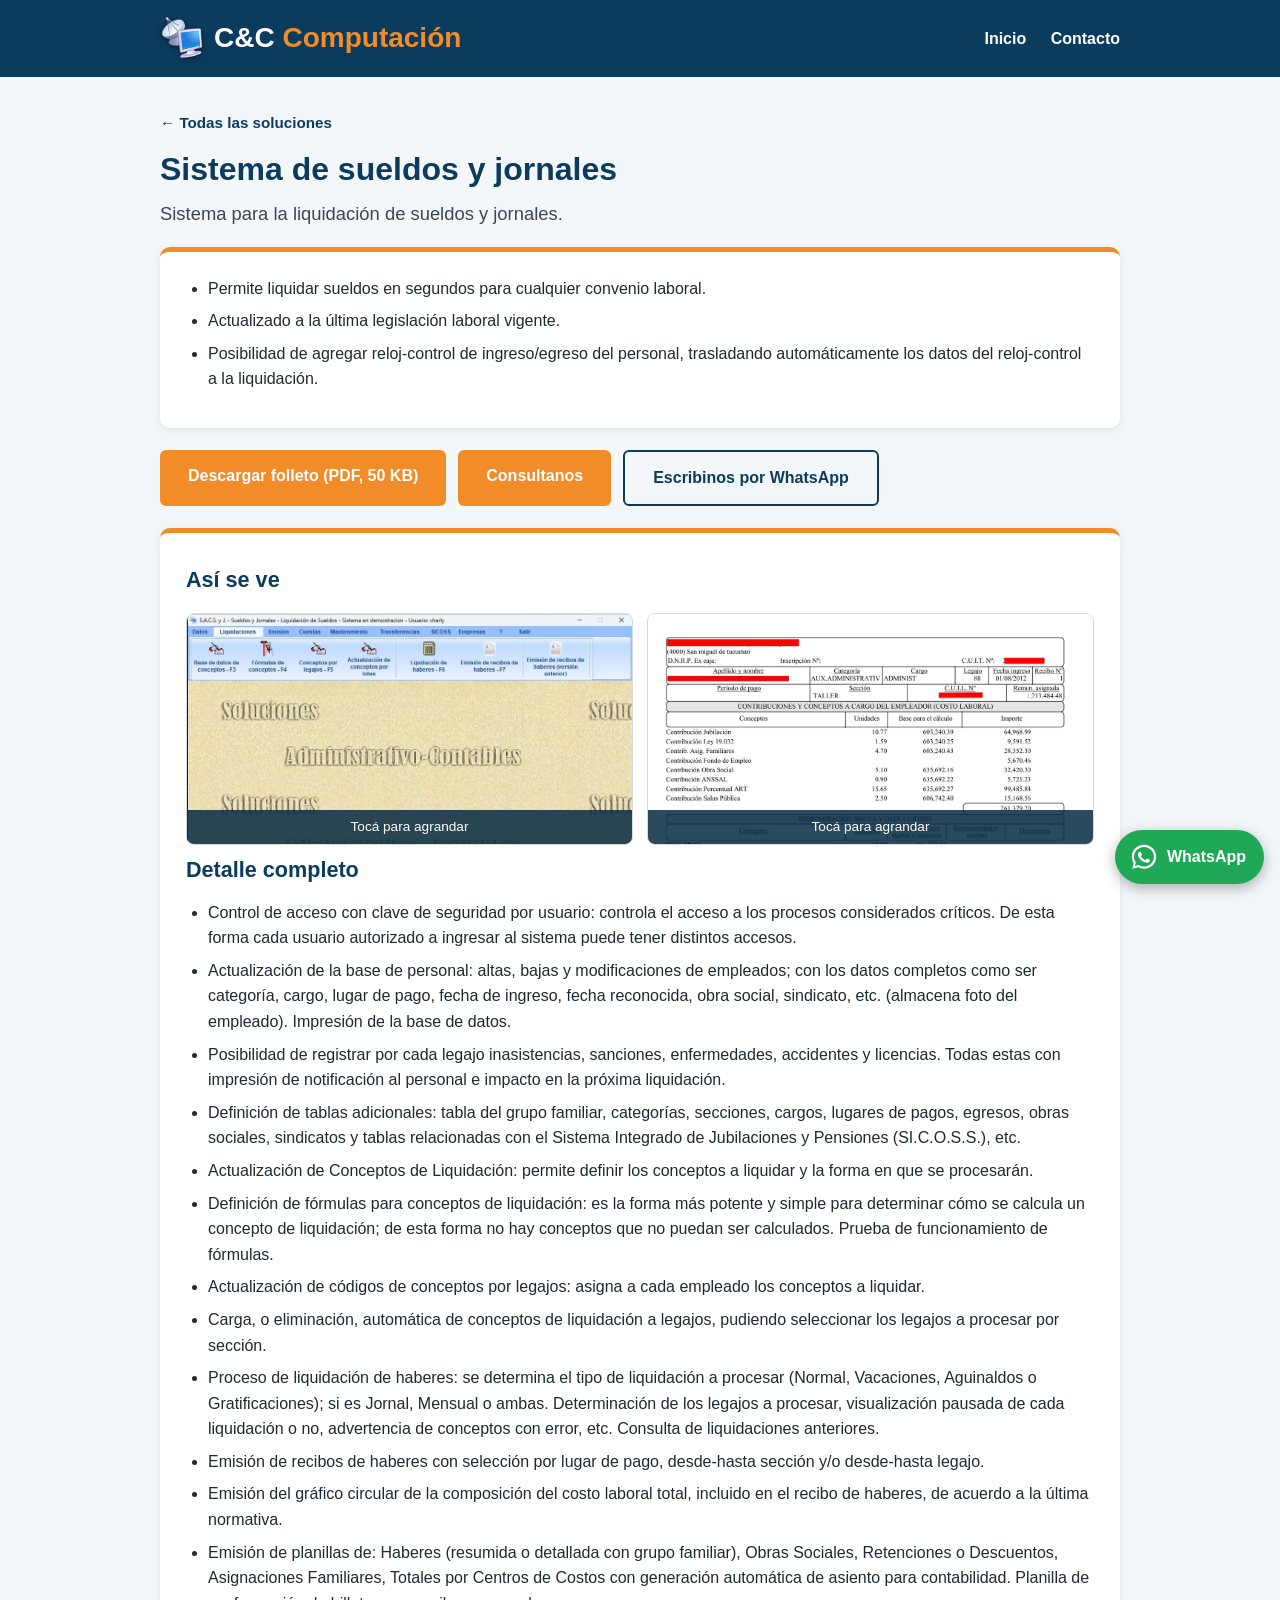
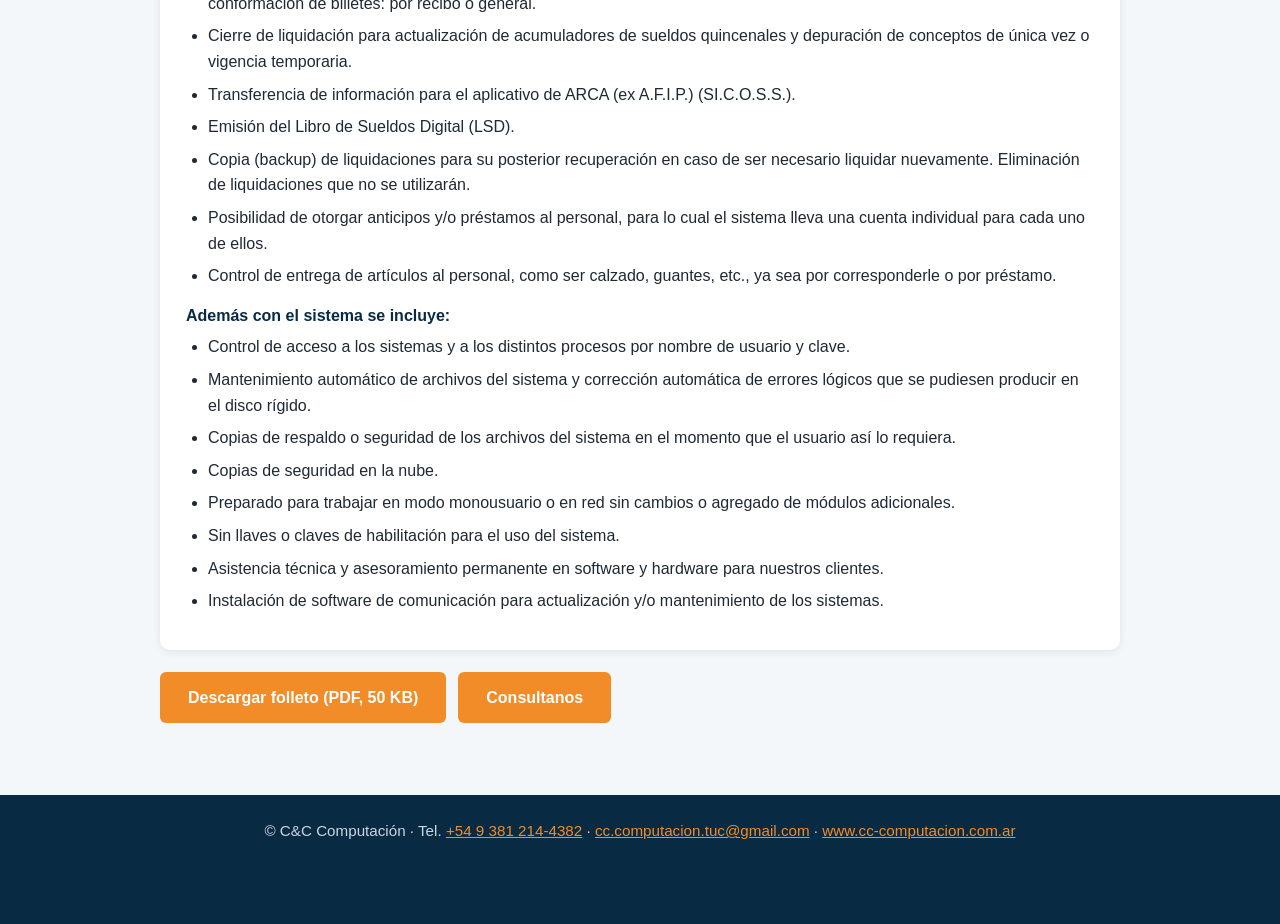
<file: sueldos-y-jornales.html>
<!DOCTYPE html>
<html lang="es">
<head>
  <meta charset="UTF-8">
  <meta name="viewport" content="width=device-width, initial-scale=1">
  <title>Sistema de sueldos y jornales | C&amp;C Computación</title>
  <meta name="description" content="Sistema para liquidar sueldos y jornales en segundos para cualquier convenio laboral, actualizado a la última legislación laboral. Incluye Libro de Sueldos Digital (LSD) y reloj-control.">
  <link rel="icon" href="imagenes/favicon.ico" sizes="any">
  <link rel="icon" type="image/png" href="imagenes/logo.png">
  <link rel="canonical" href="https://cc-computacion.com.ar/sueldos-y-jornales.html">
  <link rel="stylesheet" href="estilos.css">
</head>
<body>

<header>
  <div class="contenedor">
    <a class="logo" href="index.html"><img src="imagenes/logo.png" alt="" width="44" height="44"><span class="nombre">C&amp;C <span>Computación</span></span></a>
    <nav>
      <a href="index.html">Inicio</a>
      <a href="contacto.html">Contacto</a>
    </nav>
  </div>
</header>

<section class="pagina">
  <div class="contenedor">
    <p class="migas"><a href="index.html#soluciones">&larr; Todas las soluciones</a></p>
    <h1>Sistema de sueldos y jornales</h1>
    <p class="bajada">Sistema para la liquidación de sueldos y jornales.</p>

    <div class="articulo">
      <ul><li>Permite liquidar sueldos en segundos para cualquier convenio laboral.</li><li>Actualizado a la última legislación laboral vigente.</li><li>Posibilidad de agregar reloj-control de ingreso/egreso del personal, trasladando automáticamente los datos del reloj-control a la liquidación.</li></ul>
    </div>

    <div class="acciones">
        <a class="boton" href="pdf/folleto-sueldos-jornales.pdf" target="_blank" rel="noopener">Descargar folleto (PDF, 50 KB)</a>
        <a class="boton" href="contacto.html">Consultanos</a>
        <a class="boton secundario-oscuro" href="https://wa.me/5493812144382?text=Hola%2C%20quisiera%20consultar%20por%20sus%20sistemas" target="_blank" rel="noopener">Escribinos por WhatsApp</a>
    </div>

    <div class="articulo">
<h2 class="izq">Así se ve</h2>
<div class="miniaturas"><a href="#v-sueldos-1"><img src="imagenes/sueldos-1.jpg" alt="Menú de liquidaciones del sistema de sueldos y jornales" loading="lazy"></a><a href="#v-sueldos-2"><img src="imagenes/sueldos-2.jpg" alt="Ejemplo de recibo de haberes emitido por el sistema" loading="lazy"></a></div>
<h2 class="izq">Detalle completo</h2>
<ul><li>Control de acceso con clave de seguridad por usuario: controla el acceso a los procesos considerados críticos. De esta forma cada usuario autorizado a ingresar al sistema puede tener distintos accesos.</li><li>Actualización de la base de personal: altas, bajas y modificaciones de empleados; con los datos completos como ser categoría, cargo, lugar de pago, fecha de ingreso, fecha reconocida, obra social, sindicato, etc. (almacena foto del empleado). Impresión de la base de datos.</li><li>Posibilidad de registrar por cada legajo inasistencias, sanciones, enfermedades, accidentes y licencias. Todas estas con impresión de notificación al personal e impacto en la próxima liquidación.</li><li>Definición de tablas adicionales: tabla del grupo familiar, categorías, secciones, cargos, lugares de pagos, egresos, obras sociales, sindicatos y tablas relacionadas con el Sistema Integrado de Jubilaciones y Pensiones (SI.C.O.S.S.), etc.</li><li>Actualización de Conceptos de Liquidación: permite definir los conceptos a liquidar y la forma en que se procesarán.</li><li>Definición de fórmulas para conceptos de liquidación: es la forma más potente y simple para determinar cómo se calcula un concepto de liquidación; de esta forma no hay conceptos que no puedan ser calculados. Prueba de funcionamiento de fórmulas.</li><li>Actualización de códigos de conceptos por legajos: asigna a cada empleado los conceptos a liquidar.</li><li>Carga, o eliminación, automática de conceptos de liquidación a legajos, pudiendo seleccionar los legajos a procesar por sección.</li><li>Proceso de liquidación de haberes: se determina el tipo de liquidación a procesar (Normal, Vacaciones, Aguinaldos o Gratificaciones); si es Jornal, Mensual o ambas. Determinación de los legajos a procesar, visualización pausada de cada liquidación o no, advertencia de conceptos con error, etc. Consulta de liquidaciones anteriores.</li><li>Emisión de recibos de haberes con selección por lugar de pago, desde-hasta sección y/o desde-hasta legajo.</li><li>Emisión del gráfico circular de la composición del costo laboral total, incluido en el recibo de haberes, de acuerdo a la última normativa.</li><li>Emisión de planillas de: Haberes (resumida o detallada con grupo familiar), Obras Sociales, Retenciones o Descuentos, Asignaciones Familiares, Totales por Centros de Costos con generación automática de asiento para contabilidad. Planilla de conformación de billetes: por recibo o general.</li><li>Cierre de liquidación para actualización de acumuladores de sueldos quincenales y depuración de conceptos de única vez o vigencia temporaria.</li><li>Transferencia de información para el aplicativo de ARCA (ex A.F.I.P.) (SI.C.O.S.S.).</li><li>Emisión del Libro de Sueldos Digital (LSD).</li><li>Copia (backup) de liquidaciones para su posterior recuperación en caso de ser necesario liquidar nuevamente. Eliminación de liquidaciones que no se utilizarán.</li><li>Posibilidad de otorgar anticipos y/o préstamos al personal, para lo cual el sistema lleva una cuenta individual para cada uno de ellos.</li><li>Control de entrega de artículos al personal, como ser calzado, guantes, etc., ya sea por corresponderle o por préstamo.</li></ul>
<h4>Además con el sistema se incluye:</h4>
<ul><li>Control de acceso a los sistemas y a los distintos procesos por nombre de usuario y clave.</li><li>Mantenimiento automático de archivos del sistema y corrección automática de errores lógicos que se pudiesen producir en el disco rígido.</li><li>Copias de respaldo o seguridad de los archivos del sistema en el momento que el usuario así lo requiera.</li><li>Copias de seguridad en la nube.</li><li>Preparado para trabajar en modo monousuario o en red sin cambios o agregado de módulos adicionales.</li><li>Sin llaves o claves de habilitación para el uso del sistema.</li><li>Asistencia técnica y asesoramiento permanente en software y hardware para nuestros clientes.</li><li>Instalación de software de comunicación para actualización y/o mantenimiento de los sistemas.</li></ul>
    </div>

    <div class="acciones">
        <a class="boton" href="pdf/folleto-sueldos-jornales.pdf" target="_blank" rel="noopener">Descargar folleto (PDF, 50 KB)</a>
        <a class="boton" href="contacto.html">Consultanos</a>
    </div>
  </div>
</section>

<footer>
  <p>&copy; C&amp;C Computación &middot; Tel. <a href="tel:+5493812144382">+54 9 381 214-4382</a> &middot; <a href="mailto:cc.computacion.tuc@gmail.com">cc.computacion.tuc@gmail.com</a> &middot; <a href="https://cc-computacion.com.ar/">www.cc-computacion.com.ar</a></p>
</footer>

<div class="visor" id="v-sueldos-1"><a class="fondo" href="#cerrar"><img src="imagenes/sueldos-1.jpg" alt="Menú de liquidaciones del sistema de sueldos y jornales"></a><a class="cerrar" href="#cerrar" aria-label="Cerrar">&times;</a></div>
<div class="visor" id="v-sueldos-2"><a class="fondo" href="#cerrar"><img src="imagenes/sueldos-2.jpg" alt="Ejemplo de recibo de haberes emitido por el sistema"></a><a class="cerrar" href="#cerrar" aria-label="Cerrar">&times;</a></div>

<a class="wa-flotante" href="https://wa.me/5493812144382?text=Hola%2C%20quisiera%20consultar%20por%20sus%20sistemas" target="_blank" rel="noopener" aria-label="Escribinos por WhatsApp">
  <svg viewBox="0 0 32 32" width="30" height="30" aria-hidden="true"><path fill="#fff" d="M16 3C8.8 3 3 8.6 3 15.6c0 2.5.7 4.8 2 6.8L3.4 28.6l6.4-1.6c1.9 1 4 1.5 6.2 1.5 7.2 0 13-5.600 13-12.700S23.200 3 16 3zm0 23.200c-2 0-3.900-.5-5.500-1.500l-.4-.2-3.800 1 1-3.700-.3-.4a10.200 10.200 0 0 1-1.600-5.500C5.400 10 10.200 5.400 16 5.400s10.600 4.600 10.600 10.300S21.800 26.200 16 26.200z"/><path fill="#fff" d="M21.600 18.600c-.3-.2-1.800-.9-2.100-1s-.5-.2-.7.200-.8 1-1 1.200-.4.200-.7.100c-1.900-.9-3.100-1.700-4.300-3.700-.3-.5.300-.5.900-1.600.1-.2.100-.4 0-.5l-1-2.300c-.2-.6-.5-.5-.7-.5h-.6c-.2 0-.5.100-.8.400-.3.300-1.100 1.100-1.100 2.600s1.100 3 1.300 3.200c.2.200 2.200 3.400 5.400 4.700 2 .8 2.800.9 3.800.7.600-.1 1.800-.7 2.100-1.500.3-.7.300-1.300.2-1.500-.1-.1-.3-.2-.6-.3z"/></svg>
  <span>WhatsApp</span>
</a>

<!-- Cloudflare Web Analytics -->
<script type='module' src='https://static.cloudflareinsights.com/beacon.min.js' data-cf-beacon='{"token": "4ed7477ac953408792ed2cefcf064b0b"}'></script>
<!-- End Cloudflare Web Analytics -->

</body>
</html>
</file>
<file: estilos.css>
/* Paleta C&C Computación
   Azul profundo: #0B3C5D  | Naranja: #F28C28
   Fondo claro:   #F4F7FA  | Texto: #1F2933 */

:root {
  --azul: #0B3C5D;
  --azul-oscuro: #082B43;
  --naranja: #F28C28;
  --naranja-oscuro: #D97706;
  --fondo: #F4F7FA;
  --texto: #1F2933;
  --blanco: #FFFFFF;
}

* { box-sizing: border-box; margin: 0; padding: 0; }

body {
  font-family: "Segoe UI", Arial, sans-serif;
  color: var(--texto);
  background: var(--fondo);
  line-height: 1.6;
}

.contenedor { max-width: 1000px; margin: 0 auto; padding: 0 20px; }

/* Encabezado */
header { background: var(--azul); color: var(--blanco); }
header .contenedor {
  display: flex; flex-wrap: wrap; align-items: center;
  justify-content: space-between; gap: 10px; padding-top: 16px; padding-bottom: 16px;
}
.logo { font-size: 1.4rem; font-weight: 700; color: var(--blanco); text-decoration: none; }
.logo span { color: var(--naranja); }
nav a {
  color: var(--blanco); text-decoration: none; margin-left: 20px;
  font-weight: 600; padding-bottom: 4px; border-bottom: 3px solid transparent;
}
nav a:hover, nav a.activo { border-bottom-color: var(--naranja); }

/* Portada */
.portada {
  background: linear-gradient(135deg, var(--azul) 0%, var(--azul-oscuro) 100%);
  color: var(--blanco); text-align: center; padding: 70px 20px;
}
.portada h1 { font-size: 2.2rem; margin-bottom: 14px; }
.portada p { font-size: 1.15rem; max-width: 700px; margin: 0 auto 26px; }

.boton {
  display: inline-block; background: var(--naranja); color: var(--blanco);
  padding: 13px 28px; border-radius: 6px; text-decoration: none;
  font-weight: 700; border: none; font-size: 1rem; cursor: pointer;
}
.boton:hover { background: var(--naranja-oscuro); }
.boton.secundario { background: transparent; border: 2px solid var(--blanco); margin-left: 10px; }
.boton.secundario:hover { background: rgba(255,255,255,0.15); }

/* Secciones */
section { padding: 50px 0; }
h2 { color: var(--azul); font-size: 1.7rem; margin-bottom: 8px; text-align: center; }
.subtitulo { text-align: center; margin-bottom: 30px; color: #52606d; }

.tarjetas { display: grid; grid-template-columns: repeat(auto-fit, minmax(270px, 1fr)); gap: 22px; }
.tarjeta {
  background: var(--blanco); border-radius: 10px; padding: 26px;
  border-top: 5px solid var(--naranja); box-shadow: 0 2px 8px rgba(0,0,0,0.08);
}
.tarjeta h3 { color: var(--azul); margin-bottom: 10px; font-size: 1.2rem; }

/* Tarjetas desplegables */
details.tarjeta summary {
  list-style: none; cursor: pointer; display: block;
}
details.tarjeta summary::-webkit-details-marker { display: none; }
details.tarjeta summary:focus-visible { outline: 3px solid var(--naranja); outline-offset: 4px; border-radius: 4px; }
.resumen { display: block; }
.mas {
  display: inline-block; margin-top: 14px; color: var(--naranja-oscuro);
  font-weight: 700; font-size: 0.95rem;
}
.mas::after { content: "Ver detalle +"; }
details[open].tarjeta .mas::after { content: "Cerrar \2212"; }
details.tarjeta:hover { box-shadow: 0 4px 14px rgba(0,0,0,0.14); }
details[open].tarjeta { grid-column: 1 / -1; }

.detalle { margin-top: 18px; padding-top: 18px; border-top: 1px solid #e4e7eb; }
.detalle p { margin-bottom: 12px; }
.detalle ul, .detalle ol { margin: 0 0 14px 22px; }
.detalle li { margin-bottom: 6px; }
.detalle strong { color: var(--azul); }

.miniaturas { display: flex; flex-wrap: wrap; gap: 14px; margin-top: 16px; }
.miniaturas a {
  flex: 1 1 240px; max-width: 100%; display: block; position: relative;
  border: 1px solid #d5dbe1; border-radius: 8px; overflow: hidden; background: #eef1f4;
}
.miniaturas img {
  display: block; width: 100%; height: 230px;
  object-fit: cover; object-position: top;
}
.miniaturas a::after {
  content: "Tocá para agrandar"; position: absolute; left: 0; right: 0; bottom: 0;
  background: rgba(8, 43, 67, 0.85); color: var(--blanco);
  text-align: center; font-size: 0.85rem; padding: 6px;
}
.miniaturas a:hover img { opacity: 0.9; }

/* Visor de imágenes (se abre al tocar una miniatura, sin JavaScript) */
.visor {
  display: none; position: fixed; top: 0; right: 0; bottom: 0; left: 0;
  background: rgba(8, 43, 67, 0.94); z-index: 50;
}
.visor:target { display: block; }
.visor .fondo {
  display: flex; align-items: center; justify-content: center;
  width: 100%; height: 100%; padding: 56px 16px 16px; cursor: zoom-out;
}
.visor img {
  max-width: 100%; max-height: 100%; object-fit: contain;
  background: var(--blanco); border-radius: 4px;
}
.visor .cerrar {
  position: absolute; top: 8px; right: 16px; color: var(--blanco);
  font-size: 2.2rem; line-height: 1; text-decoration: none; padding: 6px 10px;
}
.visor .cerrar:hover { color: var(--naranja); }

.franja { background: var(--azul); color: var(--blanco); text-align: center; padding: 40px 20px; }
.franja h2 { color: var(--blanco); }
.franja p { max-width: 700px; margin: 10px auto 22px; }

/* Contacto */
.contacto-caja {
  background: var(--blanco); border-radius: 10px; padding: 30px;
  box-shadow: 0 2px 8px rgba(0,0,0,0.08); max-width: 640px; margin: 0 auto;
}
.dato { font-size: 1.2rem; margin: 14px 0; }
.dato strong { color: var(--azul); }
.dato a { color: var(--azul); font-weight: 700; }
.botones-contacto { margin-top: 24px; display: flex; flex-wrap: wrap; gap: 12px; }

/* Pie */
footer { background: var(--azul-oscuro); color: #cbd5e0; text-align: center; padding: 24px 20px; font-size: 0.95rem; }
footer a { color: var(--naranja); }

@media (max-width: 600px) {
  .portada h1 { font-size: 1.7rem; }
  nav a { margin-left: 0; margin-right: 16px; }
  .boton.secundario { margin-left: 0; margin-top: 10px; }
  .tarjeta { padding: 20px; }
  .miniaturas img { height: 190px; }
}

/* Logo en el encabezado */
.logo { display: flex; align-items: center; gap: 10px; }
.logo img { display: block; border-radius: 9px; }
.logo .nombre span { color: var(--naranja); }

/* Botón flotante de WhatsApp */
.wa-flotante {
  position: fixed; right: 16px; bottom: 16px; z-index: 40;
  display: flex; align-items: center; gap: 8px;
  background: #1FA855; color: var(--blanco); text-decoration: none;
  font-weight: 700; padding: 12px 18px 12px 14px; border-radius: 999px;
  box-shadow: 0 4px 14px rgba(0,0,0,0.3);
}
.wa-flotante:hover { background: #178a45; }
@media (max-width: 600px) {
  .wa-flotante { padding: 13px; }
  .wa-flotante span { display: none; }
}
.logo .nombre { color: var(--blanco); }
footer { padding-bottom: 80px; }

/* Fondo tecnológico en la portada */
.portada {
  background:
    linear-gradient(135deg, rgba(11, 60, 93, 0.55) 0%, rgba(8, 43, 67, 0.70) 100%),
    url("imagenes/fondo-tecnologico.svg") center / cover no-repeat,
    var(--azul);
}
.portada h1, .portada p { text-shadow: 0 2px 10px rgba(0, 0, 0, 0.45); }

/* Logo propio (ícono) */
.logo img { border-radius: 0; filter: drop-shadow(0 1px 3px rgba(0, 0, 0, 0.4)); }

/* Nombre de la empresa un poco más grande */
.logo { font-size: 1.75rem; }
@media (max-width: 600px) { .logo { font-size: 1.5rem; } }

/* Formulario de contacto */
.formulario { margin-top: 26px; }
.formulario h3 { color: var(--azul); font-size: 1.3rem; margin-bottom: 4px; }
.aclaracion { color: #52606d; font-size: 0.92rem; margin-bottom: 14px; }
.formulario label { display: block; font-weight: 700; color: var(--azul); margin: 14px 0 6px; }
.formulario input[type="text"], .formulario input[type="tel"], .formulario input[type="email"], .formulario textarea {
  width: 100%; padding: 11px 12px; font: inherit; color: var(--texto);
  border: 1px solid #b8c2cc; border-radius: 6px; background: var(--blanco);
}
.formulario input:focus, .formulario textarea:focus { outline: 3px solid rgba(242, 140, 40, 0.45); border-color: var(--naranja); }
.formulario textarea { resize: vertical; min-height: 120px; }
.formulario .boton { margin-top: 20px; }
.formulario .boton:disabled { opacity: 0.6; cursor: wait; }
.trampa { position: absolute; left: -9999px; width: 1px; height: 1px; opacity: 0; }
#resultado { margin-top: 14px; font-weight: 700; }
#resultado.ok { color: #176B3A; }
#resultado.error { color: #B42318; }

/* Páginas de detalle de cada sistema */
.pagina { padding: 34px 0 50px; }
.migas { margin-bottom: 14px; font-size: 0.95rem; }
.migas a { color: var(--azul); font-weight: 700; text-decoration: none; }
.migas a:hover { color: var(--naranja-oscuro); text-decoration: underline; }
.pagina h1 { color: var(--azul); font-size: 2rem; line-height: 1.25; margin-bottom: 10px; }
.bajada { font-size: 1.15rem; color: #3b4754; margin-bottom: 18px; }
.articulo {
  background: var(--blanco); border-radius: 10px; padding: 24px 26px; margin-bottom: 22px;
  border-top: 5px solid var(--naranja); box-shadow: 0 2px 8px rgba(0,0,0,0.08);
}
.articulo h2.izq { text-align: left; font-size: 1.35rem; margin: 6px 0 12px; }
.articulo h3 { color: var(--azul); font-size: 1.12rem; margin: 22px 0 8px; padding-bottom: 4px; border-bottom: 2px solid #e4e7eb; }
.articulo h4 { color: var(--azul-oscuro); font-size: 1rem; margin: 14px 0 6px; }
.articulo p { margin-bottom: 10px; }
.articulo p.nivel { font-style: italic; color: #52606d; margin-bottom: 4px; }
.articulo ul, .articulo ol { margin: 0 0 12px 22px; }
.articulo li { margin-bottom: 7px; }
.articulo .miniaturas { margin-bottom: 8px; }
.acciones { display: flex; flex-wrap: wrap; gap: 12px; margin: 0 0 22px; }
.boton.secundario-oscuro { background: transparent; color: var(--azul); border: 2px solid var(--azul); }
.boton.secundario-oscuro:hover { background: rgba(11, 60, 93, 0.08); }

/* Enlace "Ver más" de las tarjetas del inicio */
.ver-mas {
  display: inline-block; margin-top: 14px; color: var(--naranja-oscuro);
  font-weight: 700; text-decoration: none; font-size: 0.95rem;
}
.ver-mas:hover { text-decoration: underline; }
.tarjeta.con-enlace { display: flex; flex-direction: column; }
.tarjeta.con-enlace .ver-mas { margin-top: auto; padding-top: 14px; }

@media (max-width: 600px) {
  .pagina h1 { font-size: 1.55rem; }
  .articulo { padding: 18px; }
}
</file>
